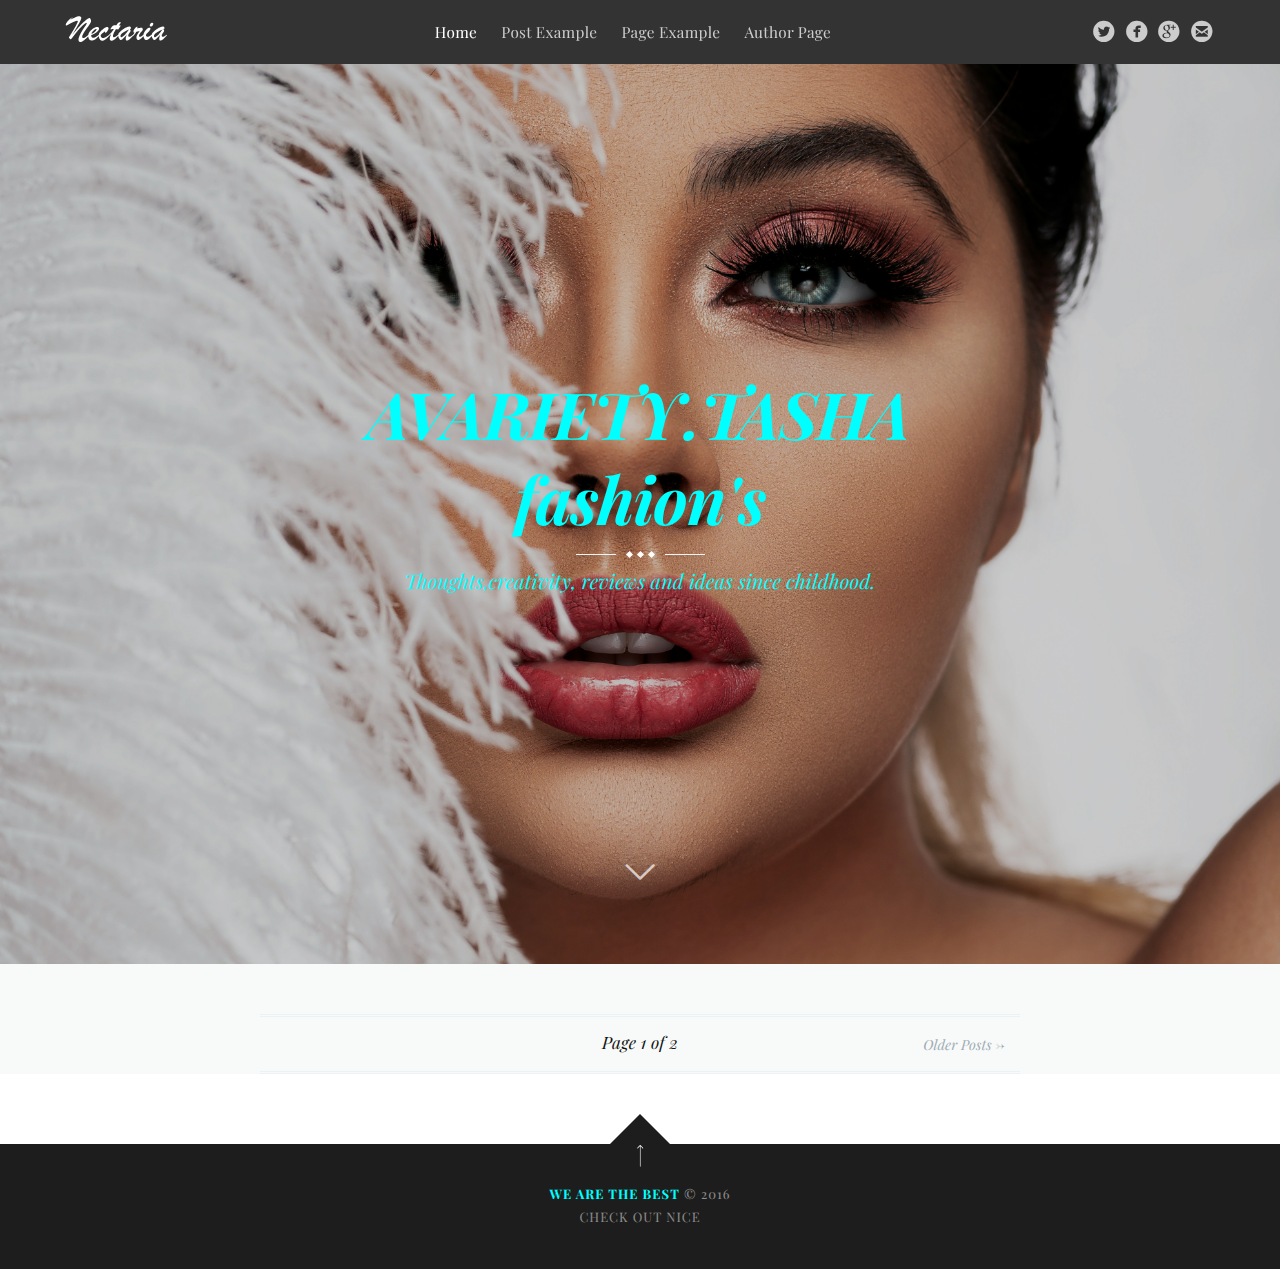
<file: index.html>
<!DOCTYPE html>
<html>
<head>
<meta charset="utf-8"/>
<meta http-equiv="X-UA-Compatible" content="IE=edge"/>
<title>TASHA.M</title>
<meta name="description" content="Thoughts, reviews and ideas since 1999."/>
<meta name="viewport" content="width=device-width, initial-scale=1.0"/>
<link rel="shortcut icon" href="#">
<link rel="stylesheet" type="text/css" href="assets/css/screen.css"/>
<link rel="stylesheet" type="text/css" href="https://fonts.googleapis.com/css?family=Roboto:400,300italic,300,400italic,700,700italic|Playfair+Display:400,700,400italic,700italic"/>
</head>
<body class="home-template">
<div class="site-wrapper">
	<nav class="main-nav overlay clearfix">
	<a class="blog-logo" href="index.html"><img src="assets/img/logo.png" alt="Fashion Critiques"/></a>
	<ul id="menu">
		<li class="nav-home nav-current" role="presentation"><a href="index.html">Home</a></li>
		<li class="nav-article-example" role="presentation"><a href="article.html">Post Example</a></li>
		<li class="nav-about-us" role="presentation"><a href="about.html">Page Example</a></li>
		<li class="nav-author-page" role="presentation"><a href="author.html">Author Page</a></li>
		<span class="socialheader">
		<a href="#"><span class='symbol'>circletwitterbird</span></a>
		<a href="#"><span class='symbol'>circlefacebook</span></a>
		<a href="#"><span class='symbol'>circlegoogleplus</span></a>
		<a href="mailto:wowthemesnet@gmail.com"><span class='symbol'>circleemail</span></a>
		</span>
	</ul>
	</nav>
	<header class="main-header " style="background-image: url(BB.jpg)">
	<div class="vertical">
		<div class="main-header-content inner">
			<h1 class="page-title" style="color: aqua;">AVARIETY.TASHA</h1>
			<h2 class="page-title" style="color: aqua;">fashion's</h2>
			<div class="entry-title-divider">
				<span></span><span></span><span></span>
			</div>
			<h2 class="page-description" style="color: aqua;">Thoughts,creativity, reviews and ideas since childhood.</h2>
		</div>
	</div>
	<a class="scroll-down icon-arrow-left" href="#content" data-offset="-45"><span class="hidden">Scroll Down</span></a>
	</header>
	
					
			
					
				
		<nav class="pagination" role="navigation">
		<span class="page-number">Page 1 of 2</span>
		<a class="older-posts" href="page2.html">Older Posts &rarr;</a>
		</nav>
	</div>
	</main>
	<footer class="site-footer clearfix">
	<a href="#top" id="back-to-top" class="back-top"></a>
	<div class="text-center">
		
		
		<a href="index.html" style="color: aqua;">WE ARE THE BEST</a> &copy; 2016<br/>
		CHECK OUT NICE <a href="https://wowthemes.net"></a>
		
		</div>
	</div>
	</footer>
</div>
<script type="text/javascript" src="https://code.jquery.com/jquery-1.11.3.min.js"></script>
<script type="text/javascript" src="assets/js/masonry.min.js"></script>
<script type="text/javascript" src="assets/js/jquery.fitvids.js"></script>
<script type="text/javascript" src="assets/js/index.js"></script>
</body>
</html>
</file>
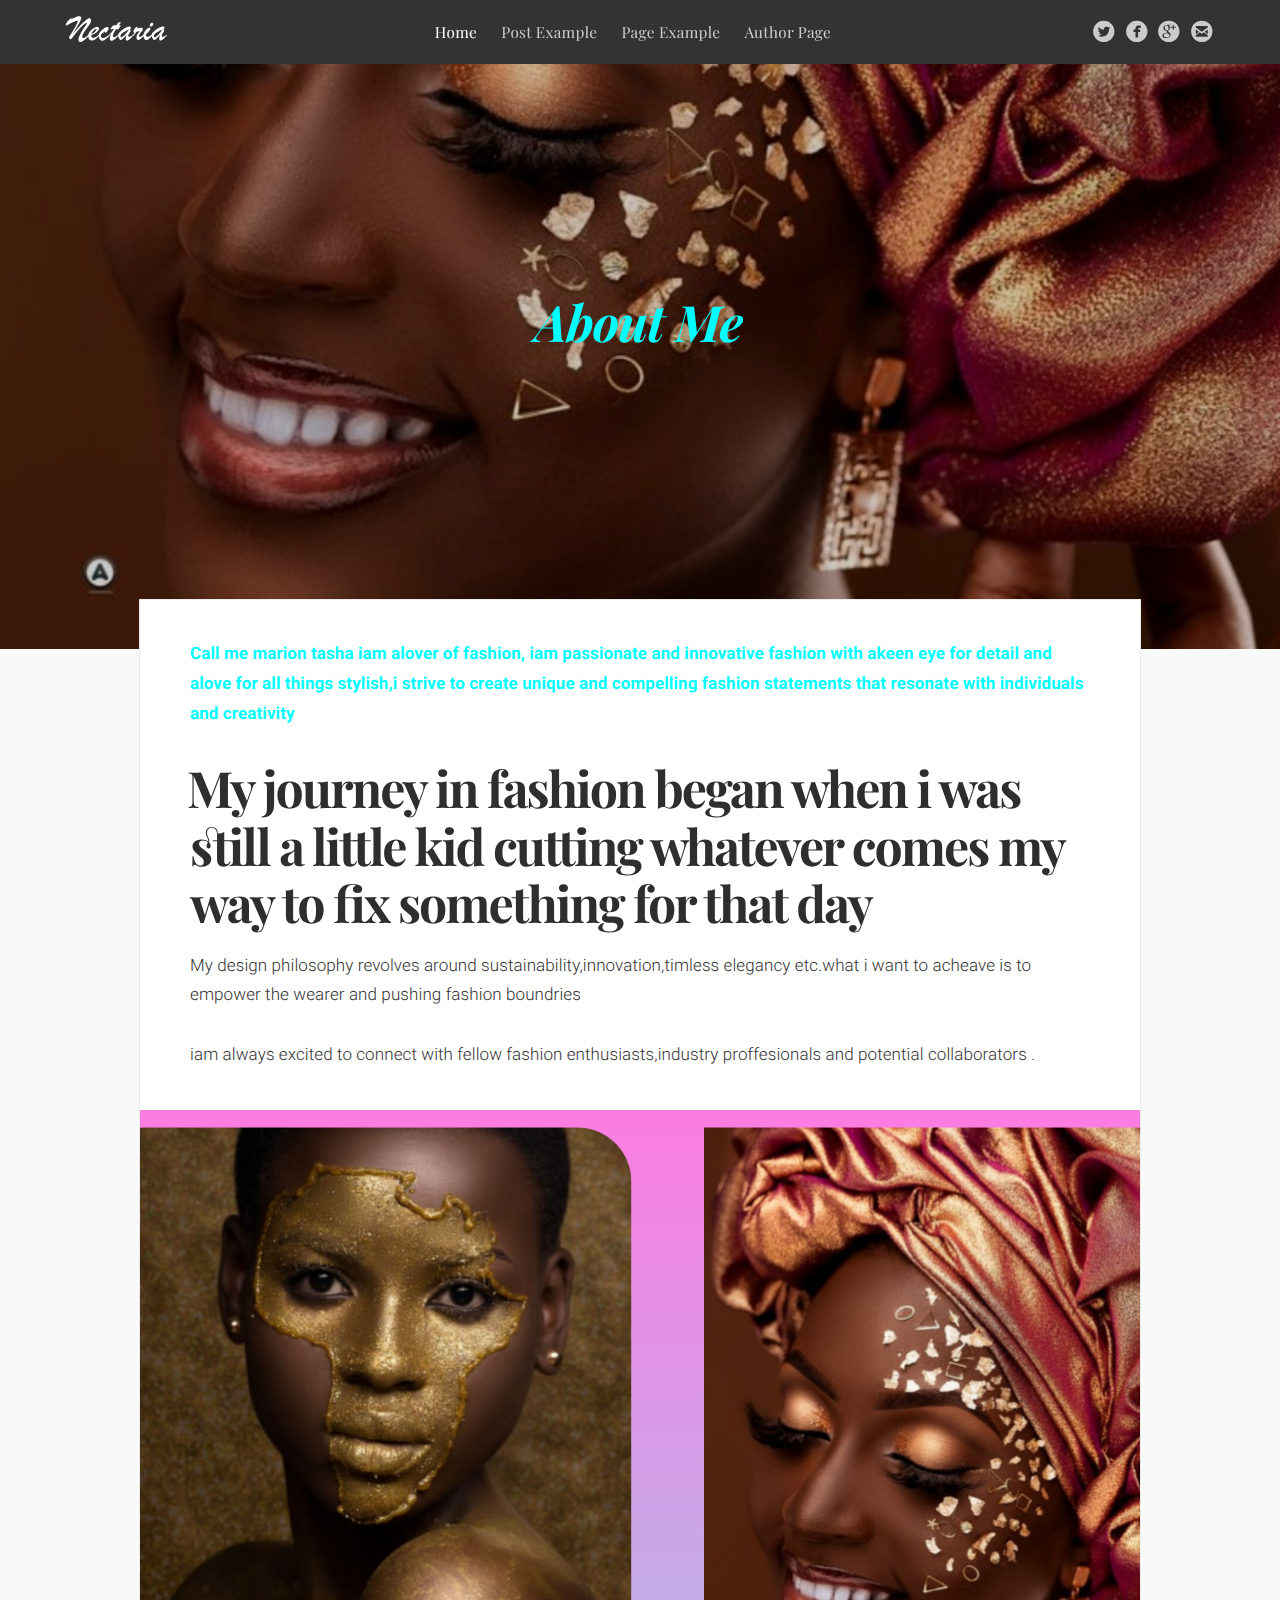
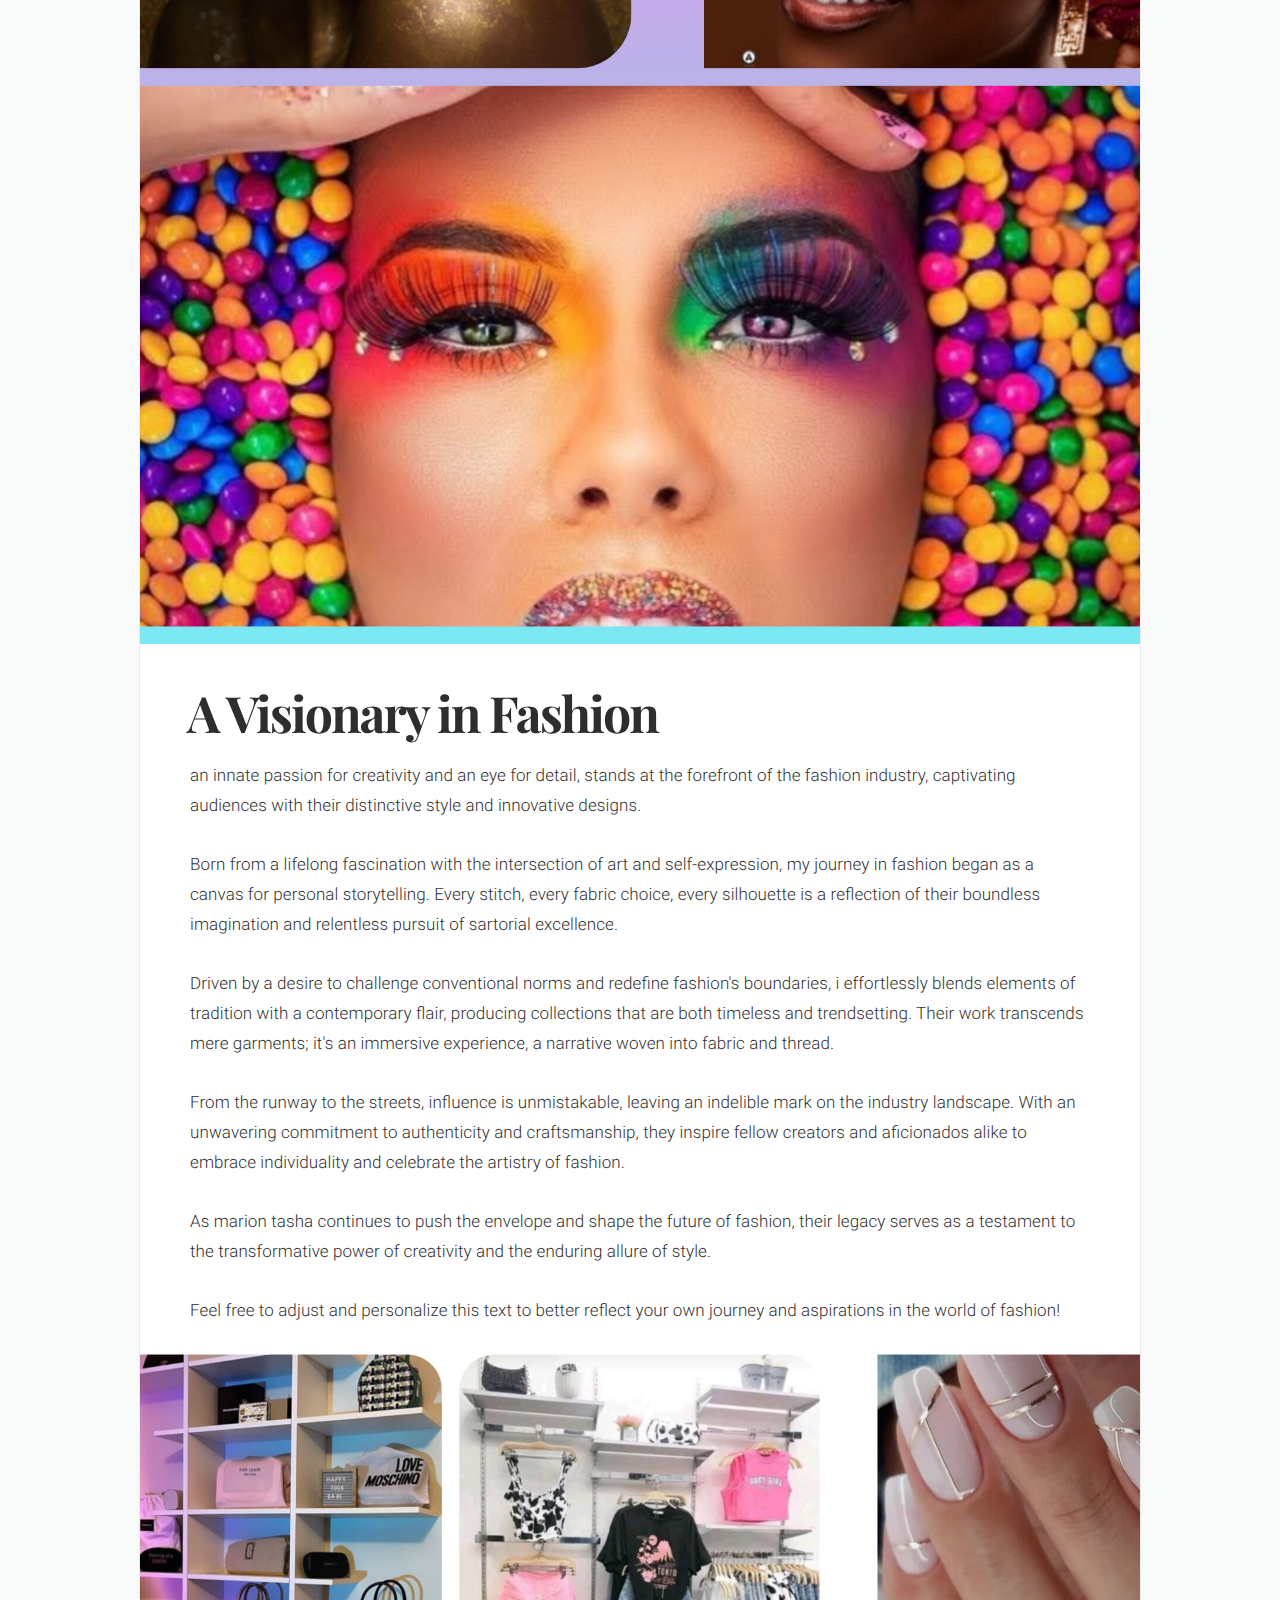
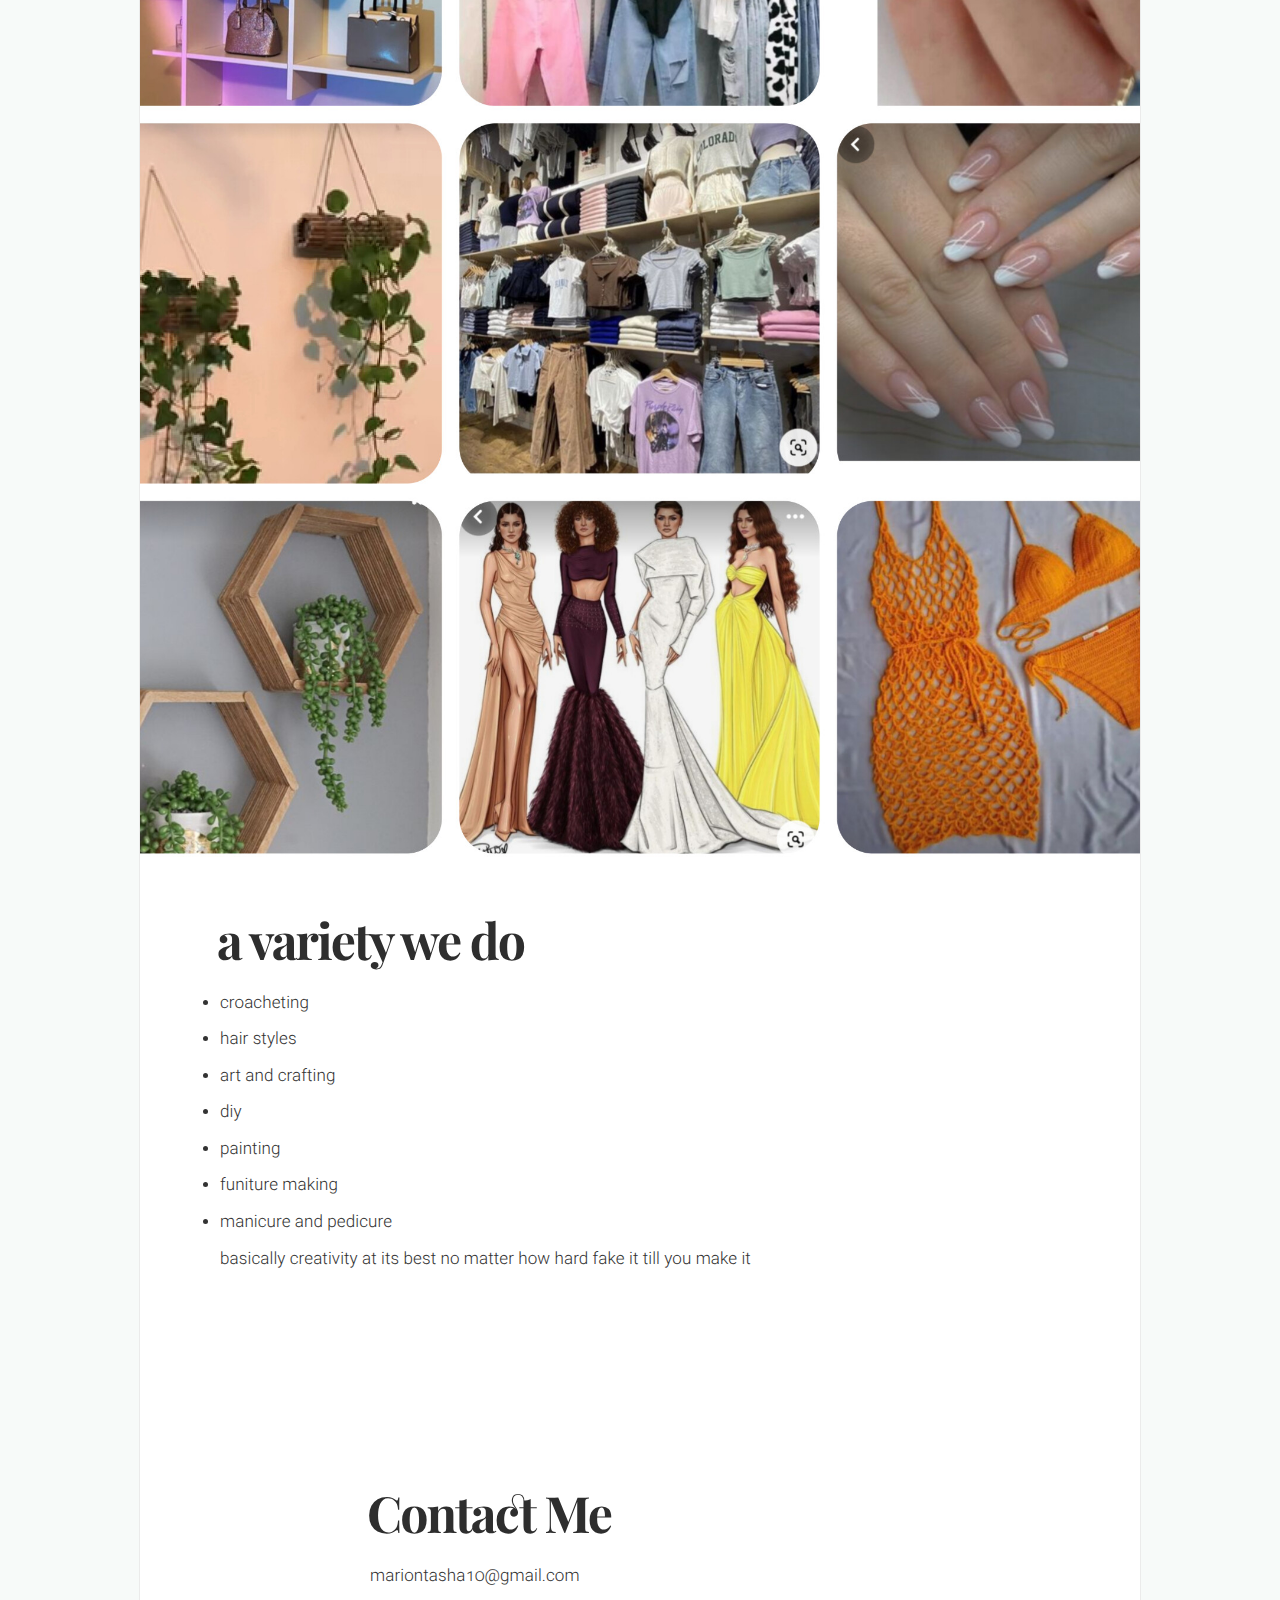
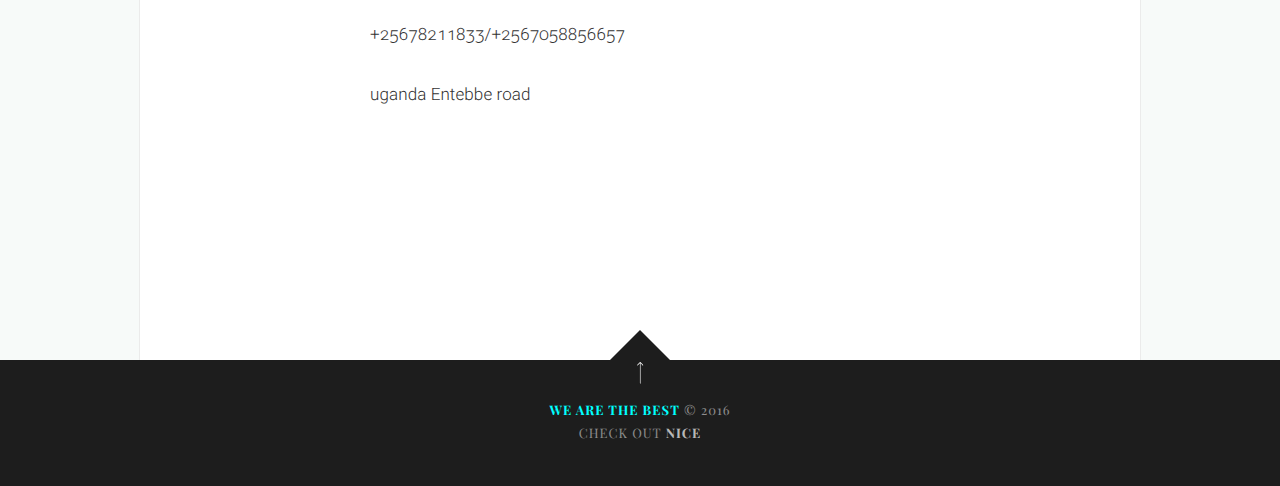
<file: about.html>
<!DOCTYPE html>
<html>
<head>
<meta charset="utf-8"/>
<meta http-equiv="X-UA-Compatible" content="IE=edge"/>
<title>Nectaria - Free HTML Template by WowThemes.net</title>
<meta name="description" content="Thoughts, reviews and ideas since 1999."/>
<meta name="viewport" content="width=device-width, initial-scale=1.0"/>
<link rel="shortcut icon" href="#">
<link rel="stylesheet" type="text/css" href="assets/css/screen.css"/>
<link rel="stylesheet" type="text/css" href="https://fonts.googleapis.com/css?family=Roboto:400,300italic,300,400italic,700,700italic|Playfair+Display:400,700,400italic,700italic"/>
</head>
<body class="post-template page-template page">
<div class="site-wrapper">
	<nav class="main-nav overlay clearfix">
	<a class="blog-logo" href="index.html"><img src="assets/img/logo.png" alt="Fashion Critiques"/></a>
	<ul id="menu">
		<li class="nav-home nav-current" role="presentation"><a href="index.html">Home</a></li>
		<li class="nav-article-example" role="presentation"><a href="article.html">Post Example</a></li>
		<li class="nav-about-us" role="presentation"><a href="about.html">Page Example</a></li>
		<li class="nav-author-page" role="presentation"><a href="author.html">Author Page</a></li>
		<span class="socialheader">
		<a href="#"><span class='symbol'>circletwitterbird</span></a>
		<a href="#"><span class='symbol'>circlefacebook</span></a>
		<a href="#"><span class='symbol'>circlegoogleplus</span></a>
		<a href="mailto:wowthemesnet@gmail.com"><span class='symbol'>circleemail</span></a>
		</span>
	</ul>
	</nav>
	<header class="main-header post-head " style="background-image: url(mm.jpg);">
	<div class="vertical">
		<div class="main-header-content inner">
			<h1 class="post-title" style="color: aqua;">About Me</h1>
		</div>
	</div>
	</header>
	<main class="content" role="main">
	<article class="post tag-fashion tag-art page">
	<section class="post-content">
	<p>
		<strong style="color: aqua;">
			Call me marion tasha iam alover of fashion,
			iam passionate and innovative fashion with akeen eye for detail and alove for all things stylish,i strive to create unique and compelling fashion statements that resonate with individuals and creativity</strong>
	</p>
	<h1>My journey in fashion began when i was still a little kid cutting whatever comes my way  to fix something for that day
	</h1>
	<p>
My design philosophy revolves around sustainability,innovation,timless elegancy etc.what i want to acheave is to empower the wearer and pushing fashion boundries
	</p>
	iam always excited to connect with fellow fashion enthusiasts,industry proffesionals and potential collaborators .
	<p>
		<p>
		<img src="po.jpg" alt="makeup ">
		
		 <h1>A Visionary in Fashion</h1>
		
		<p> an innate passion for creativity and an eye for detail,  stands at the forefront of the fashion industry, captivating audiences with their distinctive style and innovative designs.</p>
		
	<p>Born from a lifelong fascination with the intersection of art and self-expression, my journey in fashion began as a canvas for personal storytelling. Every stitch, every fabric choice, every silhouette is a reflection of their boundless imagination and relentless pursuit of sartorial excellence.</p>
		
<p>	Driven by a desire to challenge conventional norms and redefine fashion's boundaries, i effortlessly blends elements of tradition with a contemporary flair, producing collections that are both timeless and trendsetting. Their work transcends mere garments; it's an immersive experience, a narrative woven into fabric and thread.</p>
		
<p>From the runway to the streets,  influence is unmistakable, leaving an indelible mark on the industry landscape. With an unwavering commitment to authenticity and craftsmanship, they inspire fellow creators and aficionados alike to embrace individuality and celebrate the artistry of fashion.</p>
		
<p>As marion tasha continues to push the envelope and shape the future of fashion, their legacy serves as a testament to the transformative power of creativity and the enduring allure of style.</p>
		
		<p>Feel free to adjust and personalize this text to better reflect your own journey and aspirations in the world of fashion!
		<img src="ff.jpg" alt="avariety">
		<ul>
			<h1>a variety we do</h1>
				<li>croacheting</li>
				<li>hair styles</li>
				<li>art and crafting</li>
				<li>diy</li> 
				<li>painting</li>
				<li>funiture making</li>
				<li>manicure and pedicure</li>
			<p>basically creativity at its best no matter how hard fake it till you make it</p>

			</li>
		</ul>
		<div style="padding: 20%;">

		<h1>Contact Me</h1>
        <p>mariontasha10@gmail.com</p>
		<p>+25678211833/+2567058856657</p>
		<p>uganda Entebbe road</p>
		
	</p>
	</section>
	</article>
	</main>
	<footer class="site-footer clearfix">
	<a href="#top" id="back-to-top" class="back-top"></a>
	<div class="text-center">
		<a href="index.html" style="color: aqua;">we are the best</a> &copy; 2016<br/>
		check out <a href="https://wowthemes.net">nice</a>
	</div>
	
       
    

	</footer>
</div>
<script type="text/javascript" src="https://code.jquery.com/jquery-1.11.3.min.js"></script>
<script type="text/javascript" src="assets/js/masonry.min.js"></script>
<script type="text/javascript" src="assets/js/jquery.fitvids.js"></script>
<script type="text/javascript" src="assets/js/index.js"></script>
</body>
</html>
</file>
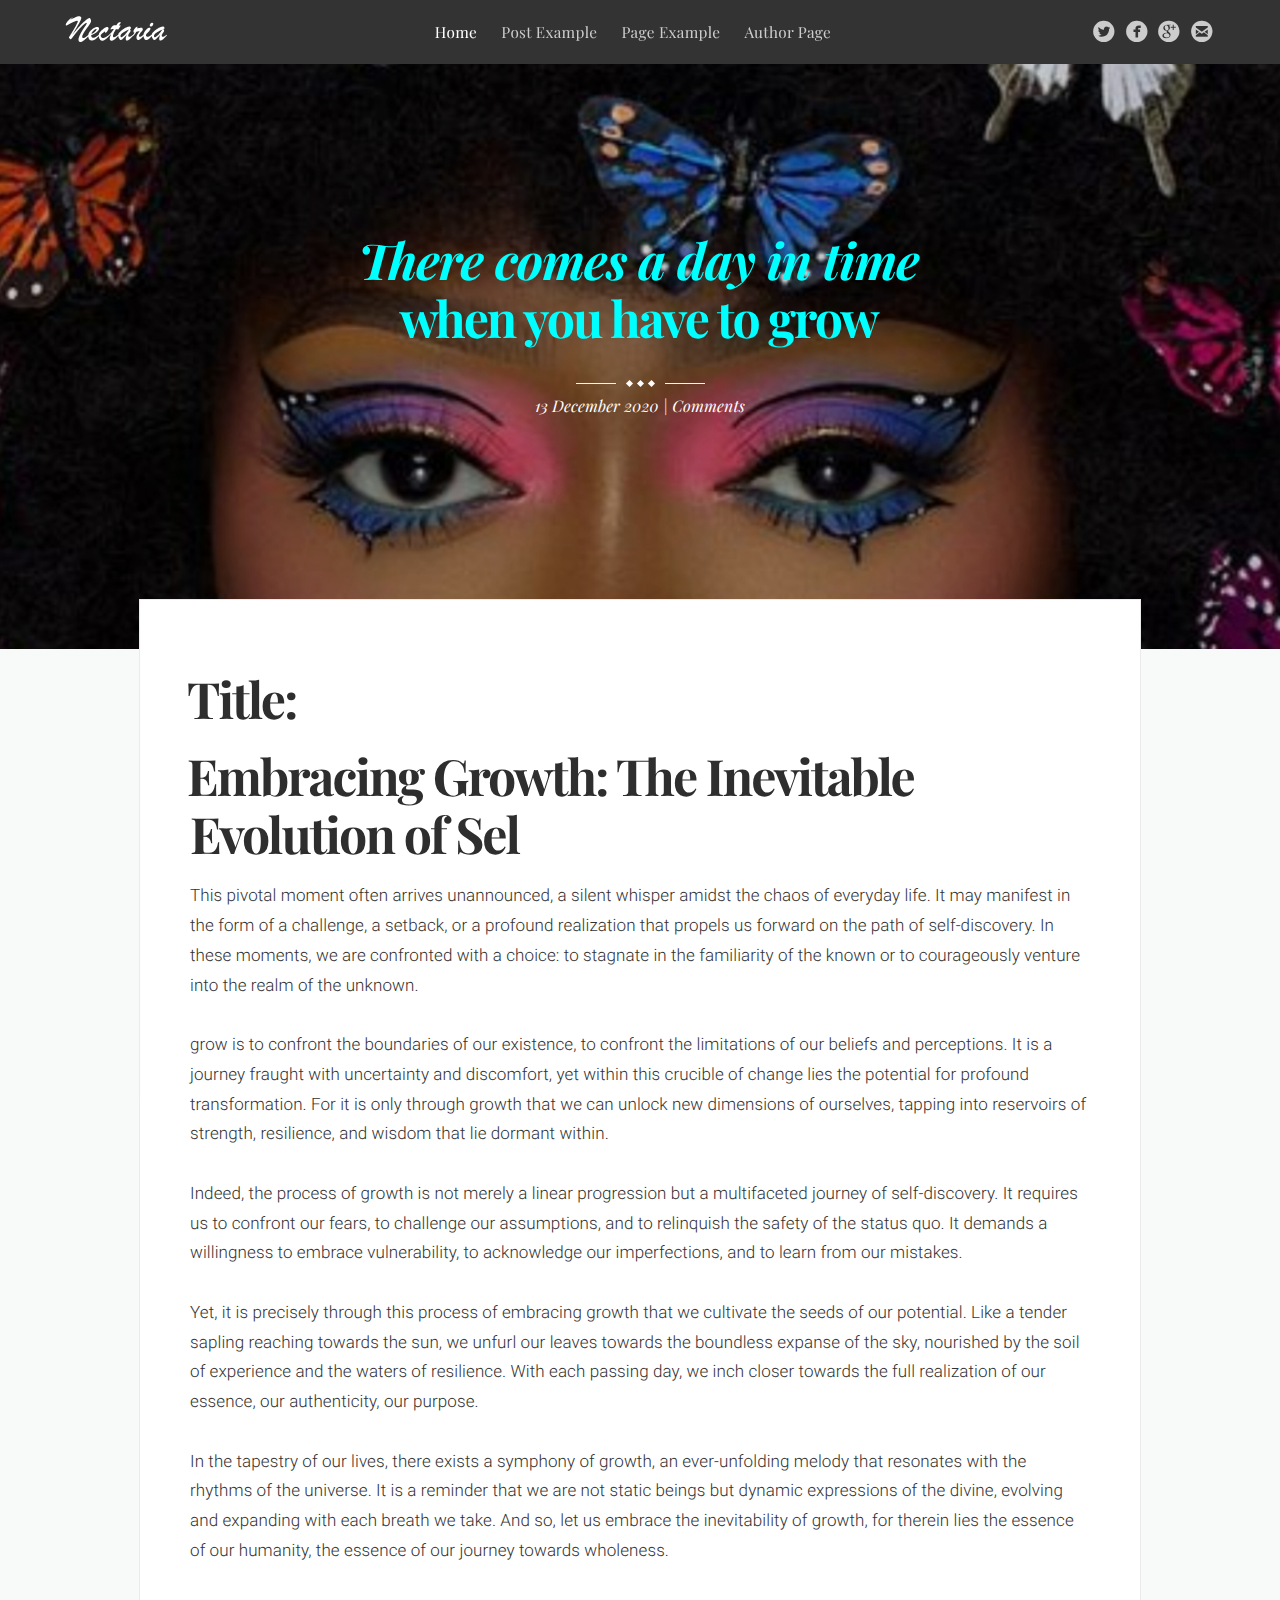
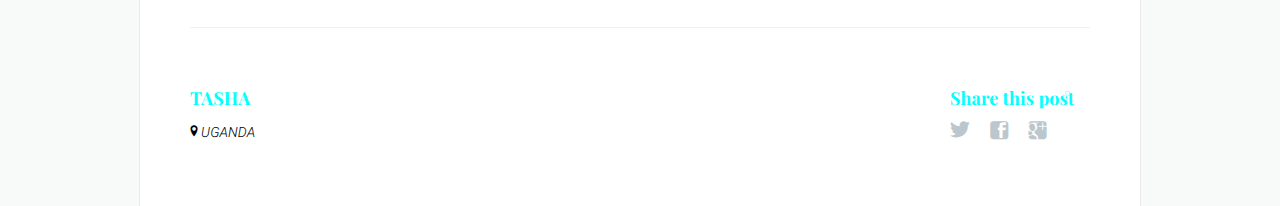
<file: article.html>
<!DOCTYPE html>
<html>
<head>
<meta charset="utf-8"/>
<meta http-equiv="X-UA-Compatible" content="IE=edge"/>
<title>Nectaria - Free HTML Template by WowThemes.net</title>
<meta name="description" content="Thoughts, reviews and ideas since 1999."/>
<meta name="viewport" content="width=device-width, initial-scale=1.0"/>
<link rel="shortcut icon" href="#">
<link rel="stylesheet" type="text/css" href="assets/css/screen.css"/>
<link rel="stylesheet" type="text/css" href="https://fonts.googleapis.com/css?family=Roboto:400,300italic,300,400italic,700,700italic|Playfair+Display:400,700,400italic,700italic"/>
</head>
<body class="post-template">
<div class="site-wrapper">
	<nav class="main-nav overlay clearfix">
	<a class="blog-logo" href="index.html"><img src="assets/img/logo.png" alt="Fashion Critiques"/></a>
	<ul id="menu">
		<li class="nav-home nav-current" role="presentation"><a href="index.html">Home</a></li>
		<li class="nav-article-example" role="presentation"><a href="article.html">Post Example</a></li>
		<li class="nav-about-us" role="presentation"><a href="about.html">Page Example</a></li>
		<li class="nav-author-page" role="presentation"><a href="author.html">Author Page</a></li>
		<span class="socialheader">
		<a href="#"><span class='symbol'>circletwitterbird</span></a>
		<a href="#"><span class='symbol'>circlefacebook</span></a>
		<a href="#"><span class='symbol'>circlegoogleplus</span></a>
		<a href="mailto:wowthemesnet@gmail.com"><span class='symbol'>circleemail</span></a>
		</span>
	</ul>
	</nav>
	<header class="main-header post-head " style="background-image: url(aa.jpg)">
	<div class="vertical">
		<div class="main-header-content inner">
			<h1 class="post-title" style="color: aqua;">There comes a day in time</h1>
			<h1 style="color: aqua;">when you have to grow</h1>
			<div class="entry-title-divider">
				<span></span><span></span><span></span>
			</div>
			<section class="post-meta">
			<time class="post-date" datetime="2020-12-13">13 December 2020</time> | <a class="scrolltocomments" href="#disqus_thread">Comments</a>
			</section>
		</div>
	</div>
	</header>
	<main id="content" class="content" role="main">
	<div class="wraps">
		<img src="assets/img/shadow.png" class="wrapshadow">
		<article class="post featured">
		<section class="post-content">
		<p>
			<h1>Title:</h1>  
			<h1>Embracing Growth: The Inevitable Evolution of Sel</h1>
			
			<p>This pivotal moment often arrives unannounced, a silent whisper amidst the chaos of everyday life. It may manifest in the form of a challenge, a setback, or a profound realization that propels us forward on the path of self-discovery. In these moments, we are confronted with a choice: to stagnate in the familiarity of the known or to courageously venture into the realm of the unknown.</p>
			
			<p> grow is to confront the boundaries of our existence, to confront the limitations of our beliefs and perceptions. It is a journey fraught with uncertainty and discomfort, yet within this crucible of change lies the potential for profound transformation. For it is only through growth that we can unlock new dimensions of ourselves, tapping into reservoirs of strength, resilience, and wisdom that lie dormant within.
			
			<p>Indeed, the process of growth is not merely a linear progression but a multifaceted journey of self-discovery. It requires us to confront our fears, to challenge our assumptions, and to relinquish the safety of the status quo. It demands a willingness to embrace vulnerability, to acknowledge our imperfections, and to learn from our mistakes.</p>
			
			<p>Yet, it is precisely through this process of embracing growth that we cultivate the seeds of our potential. Like a tender sapling reaching towards the sun, we unfurl our leaves towards the boundless expanse of the sky, nourished by the soil of experience and the waters of resilience. With each passing day, we inch closer towards the full realization of our essence, our authenticity, our purpose.</p>
			
			In the tapestry of our lives, there exists a symphony of growth, an ever-unfolding melody that resonates with the rhythms of the universe. It is a reminder that we are not static beings but dynamic expressions of the divine, evolving and expanding with each breath we take. And so, let us embrace the inevitability of growth, for therein lies the essence of our humanity, the essence of our journey towards wholeness.</p>
			
		</p>
		</section>
		<footer class="post-footer">
		
		<section class="author">
		<h4><a href="/author/ghosty/" style="color: aqua;">TASHA</a></h4>
		
			
		<div class="author-meta">
			<span class="author-location icon-location" style="color: black;">UGANDA</span>
			
		</div>
		</section>
		<section class="share">
		<h4 style="color: aqua;">Share this post</h4>
		<a class="icon-twitter" href="https://twitter.com/intent/tweet?text=Once%20Upon%20a%20Time&amp;url=#" onclick="window.open(this.href, 'twitter-share', 'width=550,height=235');return false;">
		<span class="hidden" style="color: black;">Twitter</span>
		</a>
		<a class="icon-facebook" href="https://www.facebook.com/sharer/sharer.php?u=#" onclick="window.open(this.href, 'facebook-share','width=580,height=296');return false;">
		<span class="hidden" style="color: black;">Facebook</span>
		</a>
		<a class="icon-google-plus" href="https://plus.google.com/share?url=#" onclick="window.open(this.href, 'google-plus-share', 'width=490,height=530');return false;">
		<span class="hidden" style="color: black;">Google+</span>
		</a>
</file>
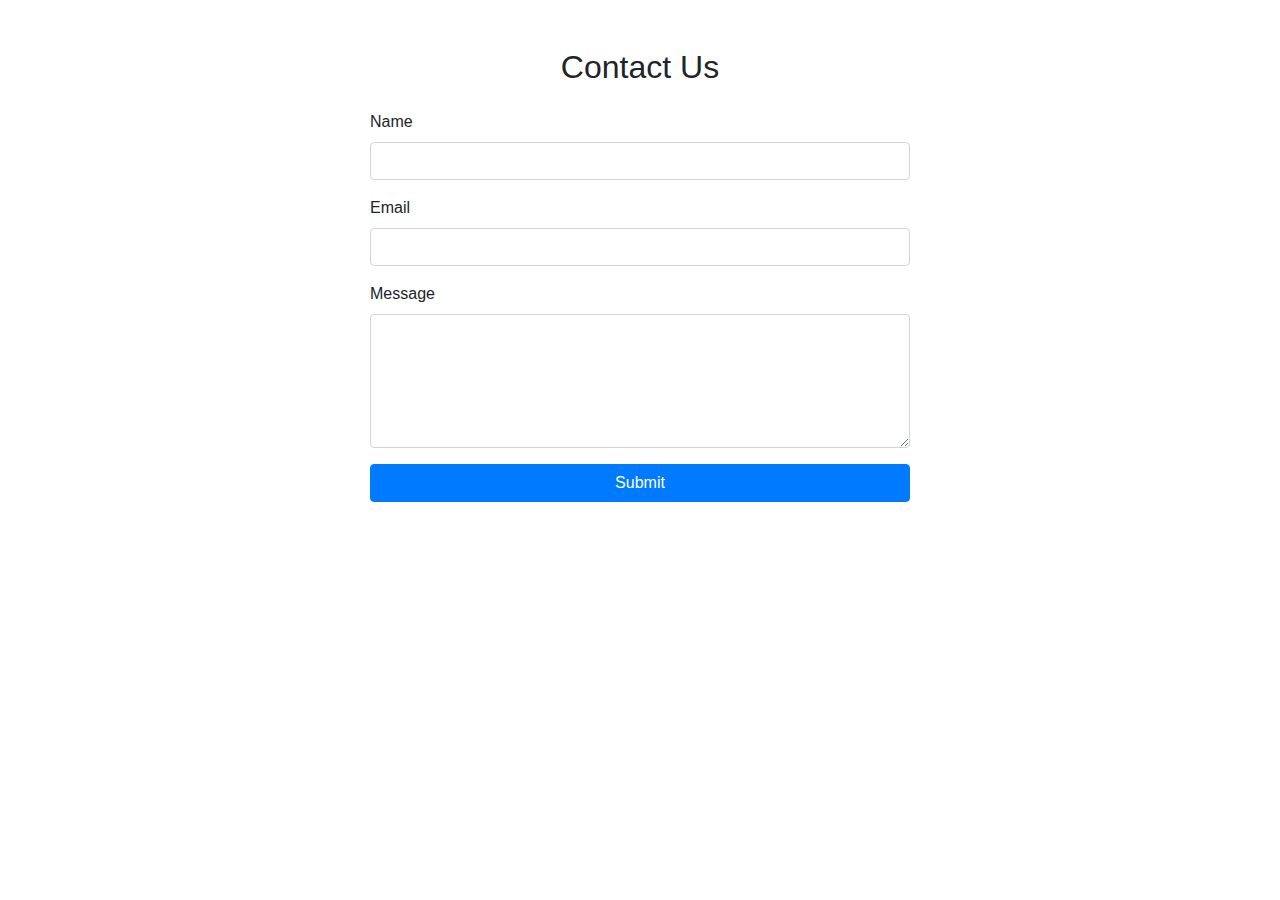
<file: contact.html>
<script src="https://code.jquery.com/jquery-3.5.1.slim.min.js"></script>
  <script src="https://cdn.jsdelivr.net/npm/@popperjs/core@2.5.4/dist/umd/popper.min.js"></script>
  <script src="https://stackpath.bootstrapcdn.com/bootstrap/4.5.2/js/bootstrap.min.js"></script>
</body>
</html><!DOCTYPE html>
<html lang="en">
<head>
  <meta charset="UTF-8">
  <meta name="viewport" content="width=device-width, initial-scale=1.0">
  <title>Contact Us</title>
  <!-- Bootstrap CSS -->
  <link href="https://stackpath.bootstrapcdn.com/bootstrap/4.5.2/css/bootstrap.min.css" rel="stylesheet">
</head>
<body>
  
  <div class="container mt-5">
    <div class="row justify-content-center">
      <div class="col-md-6">
        <h2 class="text-center mb-4">Contact Us</h2>
        <form action="submit_contact_form.php" method="post">
          <div class="form-group">
            <label for="name">Name</label>
            <input type="text" class="form-control" id="name" name="name" required>
          </div>
          <div class="form-group">
            <label for="email">Email</label>
            <input type="email" class="form-control" id="email" name="email" required>
          </div>
          <div class="form-group">
            <label for="message">Message</label>
            <textarea class="form-control" id="message" name="message" rows="5" required></textarea>
          </div>
          <button type="submit" class="btn btn-primary btn-block">Submit</button>
        </form>
      </div>
    </div>
</file>
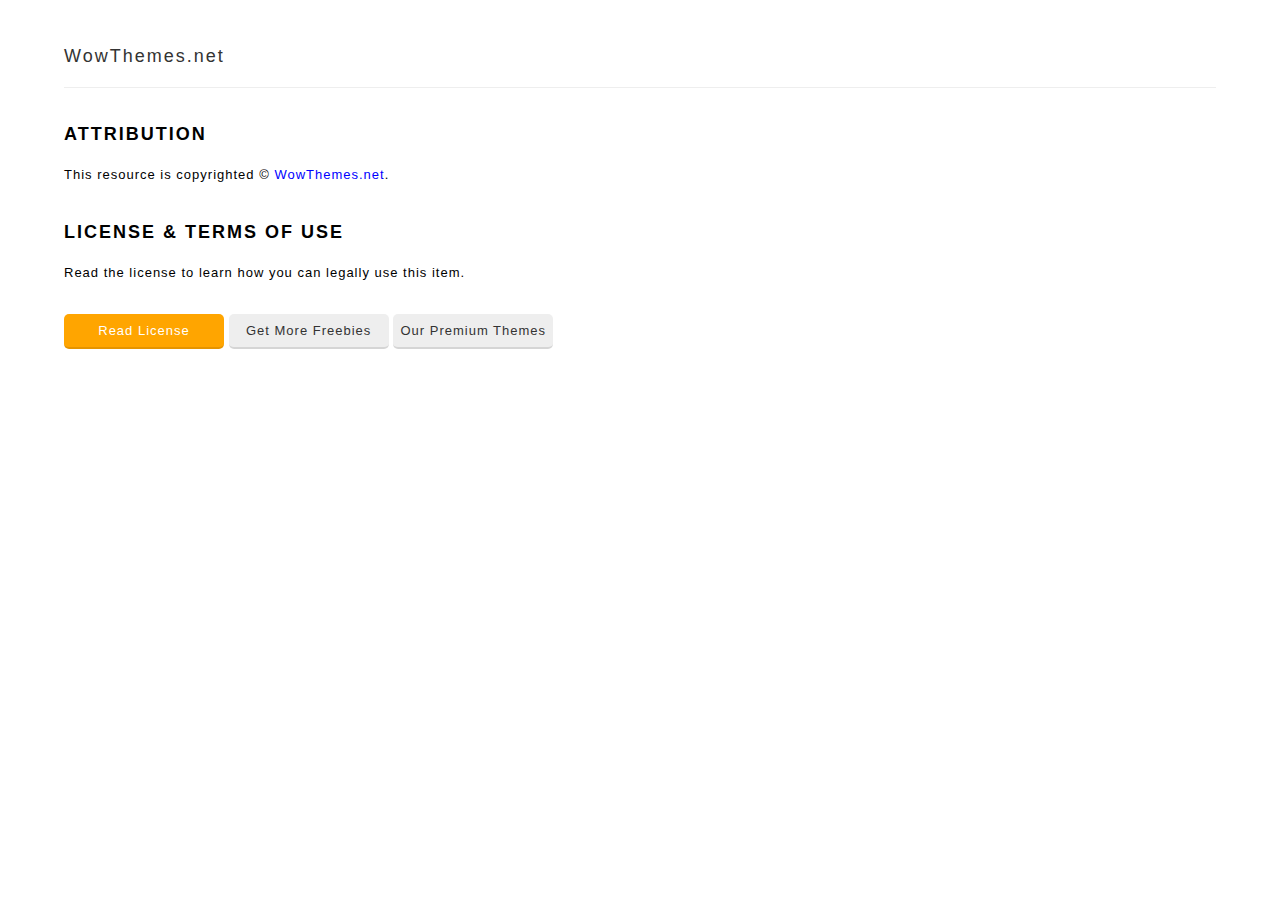
<file: license.html>
<html>
<body>
<style>
h1 {font-size:18px;letter-spacing:2px;margin-top:30px;}
body {margin:0;font-family:Arial;line-height:1.8; 
    letter-spacing: 1px;
    font-size: 13px;}
hr {border-top:1px solid #eee;border-bottom:0;height:1px;}
a {text-decoration:none;color:blue;}
.btn {text-align:center;background-color:#eee;padding:5px;color:#333;border-bottom:2px solid rgba(0,0,0,0.1);border-radius:5px;min-width:150px;display:inline-block;}
.btn.green {background-color:green;color:#fff;}
.btn.orange {background-color:orange;color:#fff;}
.paypal {display: inline-block;
    font-family: inherit;
    font-size: 12px;
    font-weight: 900;
    color: #fff;
    text-align: center;
    padding: 10px 14px;
    background: #f39264;
    border: 0;
    cursor: pointer;
    outline: none;
    margin-top: 15px;
    border-bottom: 3px solid rgba(0,0,0,0.1);}
</style>
<div style="max-width:90%;margin:0px auto;margin-top:40px;">
<h1 style="border-bottom:1px solid #eee;margin-bottom:20px;padding-bottom:15px;"><a style="text-decoration:none;color:#333;font-weight:300;" href="https://www.wowthemes.net">WowThemes.net</a> <i style="color:#ccc;font-size:12px;"></i><h1>

<h1>ATTRIBUTION</h1>
This resource is copyrighted &copy; <a href="https://www.wowthemes.net">WowThemes.net</a>.
<h1>LICENSE & TERMS OF USE</h1>
Read the license to learn how you can legally use this item.
<div style="text-align:left;background:#fff;padding:30px 0;margin-top:0px;"><a class="btn orange" href="http://www.wowthemes.net/freebies-license/">Read License</a> <a class="btn" href="https://www.wowthemes.net/category/free-themes-templates/">Get More Freebies</a> <a class="btn" href="https://www.wowthemes.net/">Our Premium Themes</a> 
</div>
</div>
</body>
</html>
</file>
<file: assets/css/screen.css>
/* 
Nectaria - FREE HTML TEMPLATE BY WOWTHEMES.NET
Version: 1.0.0
Download Link: https://www.wowthemes.net/marketplace/category/free/
*/
body {
	font-family:Roboto;
	overflow-x:hidden;
}
article,aside,details,figcaption,figure,footer,header,hgroup,main,nav,section,summary {
	display:block;
}
audio,canvas,video {
	display:inline-block;
}
audio:not([controls]) {
	display:none;
	height:0;
}
[hidden],template {
	display:none;
}
html {
	font-family:sans-serif;
	-ms-text-size-adjust:100%;
	-webkit-text-size-adjust:100%;
}
body {
	margin:0;
}
a {
	background:transparent;
}
a:focus {
	outline:0;
}
a:active,a:hover {
	outline:0;
}
h1 {
	font-size:2em;
	margin:0.67em 0;
}
abbr[title] {
	border-bottom:1px dotted;
}
b,strong {
	font-weight:700;
}
dfn {
	font-style:italic;
}
hr {
	-moz-box-sizing:content-box;
	box-sizing:content-box;
	height:0;
}
mark {
	background:#FF0;
	color:#000;
}
code,kbd,pre,samp {
	font-family:monospace,serif;
	font-size:1em;
}
pre {
	white-space:pre-wrap;
}
q {
	quotes:"\201C" "\201D" "\2018" "\2019";
}
small {
	font-size:80%;
}
sub,sup {
	font-size:75%;
	line-height:0;
	position:relative;
	vertical-align:baseline;
}
sup {
	top:-0.5em;
}
sub {
	bottom:-0.25em;
}
img {
	border:0;
	max-width:100%;
}
svg:not(:root) {
	overflow:hidden;
}
figure {
	margin:0;
}
fieldset {
	border:1px solid #c0c0c0;
	margin:0 2px;
	padding:0.35em 0.625em 0.75em;
}
legend {
	border:0;
	padding:0;
}
button,input,select,textarea {
	font-family:inherit;
	font-size:100%;
	margin:0;
}
button,input {
	line-height:normal;
}
button,select {
	text-transform:none;
}
button,html input[type="button"],input[type="reset"],input[type="submit"] {
	-webkit-appearance:button;
	cursor:pointer;
}
button[disabled],html input[disabled] {
	cursor:default;
}
input[type="checkbox"],input[type="radio"] {
	box-sizing:border-box;
	padding:0;
}
input[type="search"] {
	-webkit-appearance:textfield;
	-moz-box-sizing:content-box;
	-webkit-box-sizing:content-box;
	box-sizing:content-box;
}
input[type="search"]::-webkit-search-cancel-button,input[type="search"]::-webkit-search-decoration {
	-webkit-appearance:none;
}
button::-moz-focus-inner,input::-moz-focus-inner {
	border:0;
	padding:0;
}
textarea {
	overflow:auto;
	vertical-align:top;
}
table {
	border-collapse:collapse;
	border-spacing: 0;
}
/* ========================================================================== 1. Icons - Sets up the icon font and respective classes ========================================================================== */
/* Import the font file with the icons in it */
@font-face {
	font-family:"casper-icons";
	src:url("../fonts/casper-icons.eot?v=1");
	src:url("../fonts/casper-icons.eot?v=1#iefix") format("embedded-opentype"),url("../fonts/casper-icons.woff?v=1") format("woff"),url("../fonts/casper-icons.ttf?v=1") format("truetype"),url("../fonts/casper-icons.svg?v=1#icons") format("svg");
	font-weight:normal;
	font-style: normal;
}
/* Apply these base styles to all icons */
[class^="icon-"]:before,[class*=" icon-"]:before {
	font-family:"casper-icons","Open Sans",sans-serif;
	speak:none;
	font-style:normal;
	font-weight:normal;
	font-variant:normal;
	text-transform:none;
	line-height:1;
	text-decoration:none !important;
	-webkit-font-smoothing:antialiased;
	-moz-osx-font-smoothing: grayscale;
}
/* Each icon is created by inserting the correct character into the content of the:before pseudo element. Like a boss. */
.icon-ghost:before {
	content:"\f600";
}
.icon-feed:before {
	content:"\f601";
}
.icon-twitter:before {
	content:"\f602";
	font-size:1.1em;
}
.icon-google-plus:before {
	content:"\f603";
}
.icon-facebook:before {
	content:"\f604";
}
.icon-arrow-left:before {
	content:"\f605";
}
.icon-stats:before {
	content:"\f606";
}
.icon-location:before {
	content:"\f607";
	margin-left:-3px;
	/* Tracking fix */
}
.icon-link:before {
	content:"\f608";
}
.icon-menu:before {
	content: "\f609";
}
/* IMPORTANT:When making any changes to the icon font,be sure to increment the version number by 1 in the @font-face rule. `?v=1` becomes `?v=2` This forces browsers to download the new font file.*/
/* ========================================================================== 2. General - Setting up some base styles ========================================================================== */
html {
	height:100%;
	max-height:100%;
	font-size:62.5%;
	-webkit-tap-highlight-color:rgba(0,0,0,0);
}
body {
	height:100%;
	max-height:100%;
	letter-spacing:0.01rem;
	font-size:1.7rem;
	line-height:1.75em;
	color:#333;
	-webkit-font-feature-settings:'kern' 1;
	-moz-font-feature-settings:'kern' 1;
	-o-font-feature-settings:'kern' 1;
	text-rendering:geometricPrecision;
	font-weight:300;
}
::-moz-selection {
	background:#D6EDFF;
}
::selection {
	background:#D6EDFF;
}
h1,h2,h3,h4,h5,h6 {
	-webkit-font-feature-settings:'dlig' 1,'liga' 1,'lnum' 1,'kern' 1;
	-moz-font-feature-settings:'dlig' 1,'liga' 1,'lnum' 1,'kern' 1;
	-o-font-feature-settings:'dlig' 1,'liga' 1,'lnum' 1,'kern' 1;
	color:#2E2E2E;
	line-height:1.15em;
	margin:0 0 0.4em 0;
	font-family:"Playfair Display";
	text-rendering:geometricPrecision;
}
h1 {
	font-size:5rem;
	letter-spacing:-2px;
	text-indent:-3px;
}
h2 {
	font-size:3.6rem;
}
h3 {
	font-size:3rem;
}
h4 {
	font-size:2.5rem;
}
h5 {
	font-size:2rem;
}
h6 {
	font-size:2rem;
}
a {
	color:#4A4A4A;
	transition:color 0.3s ease;
}
a:hover {
	color:#111;
}
p,ul,ol,dl {
	-webkit-font-feature-settings:'liga' 1,'onum' 1,'kern' 1;
	-moz-font-feature-settings:'liga' 1,'onum' 1,'kern' 1;
	-o-font-feature-settings:'liga' 1,'onum' 1,'kern' 1;
	margin:0 0 1.75em 0;
	text-rendering:geometricPrecision;
}
ol,ul {
	padding-left:3rem;
}
ol ol,ul ul,ul ol,ol ul {
	margin:0 0 0.4em 0;
	padding-left:2em;
}
dl dt {
	float:left;
	width:180px;
	overflow:hidden;
	clear:left;
	text-align:right;
	text-overflow:ellipsis;
	white-space:nowrap;
	font-weight:700;
	margin-bottom:1em;
}
dl dd {
	margin-left:200px;
	margin-bottom:1em
}
li {
	margin:0.4em 0;
}
li li {
	margin:0;
}
hr {
	display:block;
	height:1px;
	border:0;
	border-top:#EFEFEF 1px solid;
	margin:3.2em 0;
	padding:0;
}
blockquote {
	-moz-box-sizing:border-box;
	box-sizing:border-box;
	margin:1.75em 0 1.75em -2.2em;
	padding:0 0 0 1.75em;
	border-left:#4A4A4A 0.4em solid;
}
blockquote p {
	margin:0.8em 0;
	font-style:italic;
}
blockquote small {
	display:inline-block;
	margin:0.8em 0 0.8em 1.5em;
	font-size:0.9em;
	color:#CCC;
}
blockquote small:before {
	content:"\2014 \00A0";
}
blockquote cite {
	font-weight:700;
}
blockquote cite a {
	font-weight:normal;
}
mark {
	background-color:#fdffb6;
}
code,tt {
	padding:1px 3px;
	font-family:Inconsolata,monospace,sans-serif;
	font-size:0.85em;
	white-space:pre-wrap;
	border:#E3EDF3 1px solid;
	background:#F7FAFB;
	border-radius:2px;
}
pre {
	-moz-box-sizing:border-box;
	box-sizing:border-box;
	margin:0 0 1.75em 0;
	border:#E3EDF3 1px solid;
	width:100%;
	padding:10px;
	font-family:Inconsolata,monospace,sans-serif;
	font-size:0.9em;
	white-space:pre;
	overflow:auto;
	background:#F7FAFB;
	border-radius:3px;
}
pre code,pre tt {
	font-size:inherit;
	white-space:pre-wrap;
	background:transparent;
	border:none;
	padding:0;
}
kbd {
	display:inline-block;
	margin-bottom:0.4em;
	padding:1px 8px;
	border:#CCC 1px solid;
	color:#666;
	text-shadow:#FFF 0 1px 0;
	font-size:0.9em;
	font-weight:700;
	background:#F4F4F4;
	border-radius:4px;
	box-shadow:0 1px 0 rgba(0,0,0,0.2),0 1px 0 0 #fff inset;
}
table {
	-moz-box-sizing:border-box;
	box-sizing:border-box;
	margin:1.75em 0;
	width:100%;
	max-width:100%;
	background-color:transparent;
}
table th,table td {
	padding:8px;
	line-height:20px;
	text-align:left;
	vertical-align:top;
	border-top:#EFEFEF 1px solid;
}
table th {
	color:#000;
}
table caption+thead tr:first-child th,table caption+thead tr:first-child td,table colgroup+thead tr:first-child th,table colgroup+thead tr:first-child td,table thead:first-child tr:first-child th,table thead:first-child tr:first-child td {
	border-top:0;
}
table tbody+tbody {
	border-top:#EFEFEF 2px solid;
}
table table table {
	background-color:#FFF;
}
table tbody>tr:nth-child(odd)>td,table tbody>tr:nth-child(odd)>th {
	background-color:#F6F6F6;
}
table.plain tbody>tr:nth-child(odd)>td,table.plain tbody>tr:nth-child(odd)>th {
	background:transparent;
}
iframe,.fluid-width-video-wrapper {
	display:block;
	margin: 1.75em 0;
}
/* When a video is inside the fitvids wrapper,drop themargin on the iframe,cause it breaks stuff. */
.fluid-width-video-wrapper iframe {
	margin: 0;
}
/* ========================================================================== 3. Utilities - These things get used a lot ========================================================================== */
/* Clears shit */
.clearfix:before,.clearfix:after {
	content:" ";
	display:table;
}
.clearfix:after {
	clear:both;
}
.clearfix {
	zoom: 1;
}
/* Hides shit */
.hidden {
	text-indent:-9999px;
	visibility:hidden;
	display: none;
}
/* Creates a responsive wrapper that makes our content scale nicely */
.inner {
	position:relative;
	width:80%;
	max-width:710px;
	margin: 0 auto;
}
/* Centres vertically yo. (IE8+) */
.vertical {
	display:table-cell;
	vertical-align:middle;
	 background: rgba(0,0,0,0.2);
}
/* Wraps the main content & footer */
.site-wrapper {
	position:relative;
	z-index:10;
	min-height:100%;
	background:#fff;
	-webkit-transition:-webkit-transform 0.5s ease;
	transition:transform 0.5s ease;
	margin-top:64px;
}
.home-template .site-wrapper {
}
body.nav-opened .site-wrapper {
	overflow-x:hidden;
	-webkit-transform:translate3D(-240px,0,0);
	-ms-transform:translate3D(-240px,0,0);
	transform:translate3D(-240px,0,0);
	-webkit-transition:-webkit-transform 0.3s ease;
	transition: transform 0.3s ease;
}
/* ========================================================================== 4. General - The main styles for the the theme ========================================================================== */
.content {
	width:85%;
	margin:0px auto;
	background:#fff;
	padding:40px 0px;
	margin-top:-100px;
	position:relative;
	border-left:1px solid rgba(0,0,0,0.08);
	border-right:1px solid rgba(0,0,0,0.08);
	border-top: 1px solid rgba(0,0,0,0.08);
}
/* Big cover image on the home page */
.main-header {
	position:relative;
	display:table;
	width:100%;
	height:100vh;
	margin-bottom:5rem;
	text-align:center;
	background:#222 no-repeat center center;
	background-image:url(../img/default.jpg);
	background-size:cover;
	overflow:hidden;
}
.main-header .inner {
	width:80%;
	margin-top:-64px;
}
.main-header-content.inner h1,.main-header-content.inner .post-meta,.main-header-content.inner .post-meta a {
	color:#fff;
}
.main-nav {
	position:relative;
	padding:5px 5%;
	margin:0 0 0px 0;
}
.main-nav a {
	text-decoration:none;
	font-size:0.9em;
	letter-spacing:0.3px;
	font-weight:400;
	color:#ccc;
	font-family:Playfair Display;
}
.main-nav .nav-current a {
	color:#fff;
}
.main-nav a:hover {
	color: #fff;
}
/* Navigation */
body.nav-opened .nav-cover {
	position:fixed;
	top:0;
	left:0;
	right:240px;
	bottom:0;
	z-index:200;
}
.nav {
	position:fixed;
	top:0;
	right:0;
	bottom:0;
	z-index:5;
	width:240px;
	opacity:0;
	background:#111;
	margin-bottom:0;
	text-align:left;
	overflow-y:auto;
	-webkit-transition:-webkit-transform 0.5s ease,opacity 0.3s ease 0.7s;
	transition:transform 0.5s ease,opacity 0.3s ease 0.7s;
}
body.nav-closed .nav {
	-webkit-transform:translate3D(97px,0,0);
	-ms-transform:translate3D(97px,0,0);
	transform:translate3D(97px,0,0);
}
body.nav-opened .nav {
	opacity:1;
	-webkit-transition:-webkit-transform 0.3s ease,opacity 0s ease 0s;
	transition:transform 0.3s ease,opacity 0s ease 0s;
	-webkit-transform:translate3D(0,0,0);
	-ms-transform:translate3D(0,0,0);
	transform:translate3D(0,0,0);
}
.nav-title {
	position:absolute;
	top:45px;
	left:30px;
	font-size:16px;
	font-weight:100;
	text-transform:uppercase;
	color:#fff;
}
.nav-close {
	position:absolute;
	top:38px;
	right:25px;
	width:20px;
	height:20px;
	padding:0;
	font-size:10px;
}
.nav-close:focus {
	outline:0;
}
.nav-close:before,.nav-close:after {
	content:'';
	position:absolute;
	top:0;
	width:20px;
	height:1px;
	background:rgb(150,150,150);
	top:15px;
	-webkit-transition:background 0.15s ease;
	transition:background 0.15s ease;
}
.nav-close:before {
	-webkit-transform:rotate(45deg);
	-ms-transform:rotate(45deg);
	transform:rotate(45deg);
}
.nav-close:after {
	-webkit-transform:rotate(-45deg);
	-ms-transform:rotate(-45deg);
	transform:rotate(-45deg);
}
.nav-close:hover:before,.nav-close:hover:after {
	background:rgb(255,255,255);
}
.nav ul {
	padding:90px 9% 5%;
	list-style:none;
	counter-reset:item;
}
.nav li:before {
	display:block;
	float:right;
	padding-right:4%;
	padding-left:5px;
	text-align:right;
	font-size:1.2rem;
	vertical-align:bottom;
	color:#B8B8B8;
	content:counter(item,lower-roman);
	counter-increment:item;
}
.nav li {
	margin:0;
}
.nav li a {
	text-decoration:none;
	line-height:1.4;
	font-size:1.4rem;
	display:block;
	padding:0.6rem 4%;
	overflow:hidden;
	white-space:nowrap;
	text-overflow:ellipsis;
}
.nav li a:after {
	display:inline-block;
	content:" .......................................................";
	color:rgba(255,255,255,0.2);
	margin-left:5px;
}
.nav .nav-current:before {
	color:#fff;
}
.nav .nav-current a:after {
	content:" ";
	border-bottom:rgba(255,255,255,0.5) 1px solid;
	width:100%;
	height:1px;
}
.nav a:link,.nav a:visited {
	color:#B8B8B8;
}
.nav li.nav-current a,.nav a:hover,.nav a:active,.nav a:focus {
	color: #fff;
}
.subscribe-button {
	-webkit-box-sizing:border-box;
	-moz-box-sizing:border-box;
	box-sizing:border-box;
	display:none;
	position:absolute;
	bottom:30px;
	left:30px;
	right:30px;
	height:38px;
	padding:0 20px;
	color:#111 !important;
	/* Overides `.nav a:link,.nav a:visited` colour */
	text-align:center;
	font-size:12px;
	font-family:"Open Sans",sans-serif;
	text-transform:uppercase;
	text-decoration:none;
	line-height:35px;
	border-radius:3px;
	background:#fff;
	transition:all ease 0.3s;
}
.subscribe-button:before {
	font-size:9px;
	margin-right: 6px;
}
/* Create a bouncing scroll-down arrow on homepage with cover image */
.scroll-down {
	display:block;
	position:absolute;
	z-index:100;
	bottom:75px;
	left:50%;
	margin-left:-16px;
	width:34px;
	height:34px;
	font-size:34px;
	text-align:center;
	text-decoration:none;
	color:rgba(255,255,255,0.7);
	-webkit-transform:rotate(-90deg);
	-ms-transform:rotate(-90deg);
	transform:rotate(-90deg);
	-webkit-animation:bounce 4s 2s infinite;
	animation: bounce 4s 2s infinite;
}
/* Stop it bouncing and increase contrast when hovered */
.scroll-down:hover {
	color:#fff;
	-webkit-animation:none;
	animation: none;
}
/* Put a semi-opaque radial gradient behind the icon to make it more visible on photos which happen to have a light background. */
.home-template .main-header:after {
	display:block;
	content:" ";
	width:150px;
	height:130px;
	border-radius:100%;
	position:absolute;
	bottom:0;
	left:50%;
	margin-left:-75px;
	background: radial-gradient(ellipse at center,rgba(0,0,0,0.15) 0%,rgba(0,0,0,0) 70%,rgba(0,0,0,0) 100%);
}
/* Hide when there's no cover image or on page2+*/
.no-cover .scroll-down,.no-cover.main-header:after,.archive-template .scroll-down,.archive-template .main-header:after {
	display: none
}
/* Appears in the top left corner of your home page */
.blog-logo {
	display:block;
	float:left;
	background:none !important;
	/* Makes sure there is never a background */
	border:none !important;
	/* Makes sure there is never a border */
}
.blog-logo img {
	-webkit-box-sizing:border-box;
	-moz-box-sizing:border-box;
	box-sizing:border-box;
	display:block;
	height:auto;
	padding:0;
	width:auto;
	opacity:1;
	transition:all 0.4s;
}
.blog-logo img:hover {
	opacity:1.0;
	transition:all 0.4s;
}
.menu-button {
	-webkit-box-sizing:border-box;
	-moz-box-sizing:border-box;
	box-sizing:border-box;
	display:inline-block;
	float:right;
	padding:0;
	opacity:1;
	text-align:center;
	font-size:12px;
	text-transform:uppercase;
	white-space:nowrap;
	transition:all 0.5s ease;
}
.menu-button:before {
	font-size:24px;
	font-weight:300;
	position:relative;
	top:14px;
}
.menu-button:hover {
	background:#fff;
}
.menu-button:focus {
	outline: 0;
}
/* When the navigation is closed */
.nav-closed .menu-button {
	color:#333;
	border-color:rgba(255,255,255,0.6);
}
.nav-closed .menu-button:hover {
	color: #222;
}
/* When the navigation is closed and there is no cover image */
.nav-closed .no-cover .menu-button {
	border-color:#BFC8CD;
	color:#9EABB3;
}
.nav-closed .no-cover .menu-button:hover {
	border-color:#555;
	color: #555;
}
/* When the navigation is opened */
.nav-opened .menu-button {
	padding:0 12px;
	background:#111;
	border-color:#111;
	color:#fff;
	-webkit-transform:translate3D(94px,0,0);
	-ms-transform:translate3D(94px,0,0);
	transform:translate3D(94px,0,0);
	transition:all 0.3s ease;
}
.nav-opened .menu-button .word {
	opacity:0;
	transition: all 0.3s ease;
}
/* Special styles when overlaid on an image*/
.main-nav.overlay {
	position:fixed;
	top:0;
	left:0;
	right:0;
	height:54px;
	border:none;
	background:linear-gradient(to bottom,rgba(0,0,0,0.2) 0%,rgba(0,0,0,0) 100%);
	background:rgba(0,0,0,0.8);
	z-index:9;
}
.no-cover .main-nav.overlay {
	background: none;
}
/* The details of your blog. Defined in ghost/settings/ */
.page-title {
	margin:10px 0 0px 0;
	font-size:6.5rem;
	letter-spacing:-1px;
	font-weight:700;
	font-family:"Playfair Display";
	color:#fff;
	font-style:italic;
}
.page-description {
	margin:0;
	font-size:2rem;
	line-height:1.5em;
	font-weight:300;
	font-style:italic;
	letter-spacing:0.01rem;
	color:rgba(255,255,255,0.9);
}
.no-cover.main-header {
	min-height:160px;
	max-height:40vh;
	background:#f5f8fa;
}
.no-cover .page-title {
	color:rgba(0,0,0,0.8);
}
.no-cover .page-description {
	color: rgba(0,0,0,0.5);
}
/* Add subtle load-in animation for content on the home page */
.home-template .page-title {
	-webkit-animation:fade-in 0.6s;
	animation:fade-in 0.6s;
	-webkit-animation-delay:0.2s;
	animation-delay:0.2s;
}
.home-template .page-description {
	-webkit-animation:fade-in-down 0.9s;
	animation:fade-in-down 0.9s;
	-webkit-animation-delay:0.1s;
	animation-delay: 0.1s;
}
/* Every post,on every page,gets this style on its <article>tag */
.post {
	position:relative;
	border-bottom:#EBF2F6 1px solid;
		padding-bottom:30px;
	word-wrap:break-word;
}
.grid-item .post {
	position:relative;
	border:#EBF2F6 1px solid;
	word-wrap:break-word;
		margin-bottom:20px;
	 padding-bottom:0;
	 max-width:100%;
	 transition:all 0.4s;
	 background:#fff;
	overflow:hidden;
}
.grid-item .post img {
	margin-bottom:-10px;
}
.wrapgriditem {
	padding:30px;
	position:relative;
	background-color:#fff;
}
.grid-item .post.featured .wrapgriditem {
	background:#f7faf9;
	box-shadow: none;
}
/* Add a little circle in the middle of the border-bottom on our .post just for the lolz and stylepoints. */
.post:after {
	display:block;
	content:"";
	width:0px;
	height:0px;
	border:#E7EEF2 1px solid;
	position:absolute;
	bottom:-5px;
	left:50%;
	margin-left:-5px;
	background:#FFF;
	border-radius:100%;
	box-shadow:#FFF 0 0 0 5px;
}
body:not(.post-template) .post-title {
	font-size:2.5rem;
	font-style:italic;
	line-height:1.2;
}
.post-title a {
	text-decoration:none;
}
.post-excerpt p {
	margin:0;
	font-size:0.9em;
	line-height:1.6em;
}
.read-more {
	text-decoration:none;
}
.post-meta {
	display:block;
	margin:1.75rem 0 0 0;
	font-size:1.6rem;
	font-style:italic;
	line-height:2.2rem;
	color:#9EABB3;
	font-family:Playfair Display;
}
.author-thumb {
	width:24px;
	height:24px;
	float:left;
	margin-right:9px;
	border-radius:100%;
}
.post-meta a {
	color:#9EABB3;
	text-decoration:none;
}
.post-meta a:hover {
	text-decoration:underline;
}
.user-meta {
	position:relative;
	padding:0.3rem 40px 0 100px;
	min-height:77px;
}
.post-date {
	display:inline-block;
	margin-left:8px;
	padding-left:12px;
	border-left:#d5dbde 1px solid;
	white-space:nowrap;
}
.grid-item .post-meta,.grid-item .post-date {
	font-size:1.4rem;
}
.user-image {
	position:absolute;
	top:0;
	left:0;
}
.user-name {
	display:block;
	font-weight:700;
}
.user-bio {
	display:block;
	max-width:440px;
	font-size:1.4rem;
	line-height:1.5em;
}
.publish-meta {
	position:absolute;
	top:0;
	right:0;
	padding:4.3rem 0 4rem 0;
	text-align:right;
}
.publish-heading {
	display:block;
	font-weight:700;
}
.publish-date {
	display:block;
	font-size:1.4rem;
	line-height: 1.5em;
}
/* ========================================================================== 5. Single Post - When you click on an individual post ========================================================================== */
.post-template .post-header {
	margin-bottom:3.4rem;
}
.post-template .post-title {
	margin-bottom:0;
	letter-spacing:-1px;
	font-style:italic;
}
.post-template .post-meta {
	margin:0;
}
.post-template .post-date {
	padding:0;
	margin:0;
	border: none;
}
/* Stop elements,such as img wider than the post content,from creating horizontal scroll - slight hack due to imperfections with browser width % calculations and rounding */
.post-template .content {
	width:80%;
	max-width:900px;
	margin:0px auto;
	margin-top:-100px;
	background:#fff;
	position:relative;
	padding:40px 50px;
	font-weight:300;
	font-family:Roboto;
	overflow:hidden;
}
.site-wrapper {
	background-color:#f7faf9;
}
.sidebar {
	width:25%;
	float:right;
	margin-right:3%;
}
.widget {
	padding:30px;
	background:#f7faf9;
	margin-bottom:30px;
	overflow:hidden;
	font-size:1.5rem;
	font-weight:300;
}
.widget .widget-title {
	text-align:center;
	position:relative;
	text-transform:capitalize;
	margin-bottom:27px;
	margin-top:0;
	clear:both;
}
.widget .widget-title:before {
	background:#ebf1ef;
	content:"";
	position:absolute;
	width:100%;
	height:10px;
	left:0;
	top:50%;
	margin-top:-4px;
}
.widget .widget-title>span {
	position:relative;
	z-index:3;
	display:inline-block;
	padding:0 15px;
	background-color:#f7faf9;
}
h2.widget-title {
	font-size:2rem;
	font-style: italic;
}
/* Tweak the .post wrapper style */
.post-template .post {
	margin-top:0;
	border-bottom:none;
	padding-bottom: 0;
}
/* Kill that stylish little circle that was on the border,too */
.post-template .post:after {
	display: none;
}
/* Keep images centered,and allow images wider than the main text column to break out. */
.post-content img {
	display:block;
	max-width:126%;
	height:auto;
	padding:0.6em 0;
	/* Centers an image by (1) pushing its left edge to the center of its container and (2) shifting the entire image in the opposite direction by half its own width. Works for images that are larger than their containers. */
	position:relative;
	left:50%;
	-webkit-transform:translateX(-50%);
	/* for Safari and iOS */
	-ms-transform:translateX(-50%);
	/* for IE9 */
	transform:translateX(-50%);
}
.footnotes {
	font-style:italic;
	font-size:1.3rem;
	line-height:1.6em;
}
.footnotes li {
	margin:0.6rem 0;
}
.footnotes p {
	margin:0;
}
.footnotes p a:last-child {
	text-decoration: none;
}
/* The author credit area after the post */
.post-footer {
	position:relative;
	margin:6rem 0 0 0;
	padding:6rem 0 0 0;
	border-top:#EBF2F6 1px solid;
}
.post-footer h4 {
	font-size:1.8rem;
	margin:0;
}
.post-footer p {
	margin:1rem 0;
	line-height: 1.75em;
}
/* list of author links - location / url */
.author-meta {
	padding:0;
	margin:0;
	list-style:none;
	font-size:1.4rem;
	line-height:1;
	font-style:italic;
	color:#9EABB3;
}
.author-meta a {
	color:#9EABB3;
}
.author-meta a:hover {
	color: #111;
}
/* Create some space to the right for the share links */
.post-footer .author {
	margin-right:180px;
}
.post-footer h4 a {
	color:#2e2e2e;
	text-decoration:none;
}
.post-footer h4 a:hover {
	text-decoration: underline;
}
/* Drop the share links in the space to the right. Doing it like this means it's easier for the author bio to be flexible at smaller screen sizes while the share links remain at a fixed width the whole time */
.post-footer .share {
	position:absolute;
	top:6rem;
	right:0;
	width:140px;
}
.post-footer .share a {
	font-size:1.8rem;
	display:inline-block;
	margin:1rem 1.6rem 1.6rem 0;
	color:#BBC7CC;
	text-decoration:none;
}
.post-footer .share .icon-twitter:hover {
	color:#55acee;
}
.post-footer .share .icon-facebook:hover {
	color:#3b5998;
}
.post-footer .share .icon-google-plus:hover {
	color: #dd4b39;
}
/* ========================================================================== 6. Author profile ========================================================================== */
.post-head.main-header {
	height:65vh;
	min-height:180px;
}
.no-cover.post-head.main-header {
	height:85px;
	min-height:0;
	margin-bottom:0;
	background:transparent;
}
.tag-head.main-header {
	height:65vh;
	min-height:180px;
}
.author-head.main-header {
	height:40vh;
	min-height:180px;
}
.no-cover.author-head.main-header {
	height:10vh;
	min-height:100px;
	background:transparent;
}
.author-profile {
	padding:0 15px 5rem 15px;
	text-align:center;
	margin-bottom: 5rem;
}
/* Add a little circle in the middle of the border-bottom */
.author-image {
	-webkit-box-sizing:border-box;
	-moz-box-sizing:border-box;
	box-sizing:border-box;
	display:block;
	position:absolute;
	top:-40px;
	left:50%;
	margin-left:-40px;
	width:80px;
	height:80px;
	border-radius:100%;
	overflow:hidden;
	padding:6px;
	background:#fff;
	z-index:2;
	box-shadow:#E7EEF2 0 0 0 1px;
}
.author-image .img {
	position:relative;
	display:block;
	width:100%;
	height:100%;
	background-size:cover;
	background-position:center center;
	border-radius:100%;
}
.author-profile .author-image {
	position:relative;
	left:auto;
	top:auto;
	width:120px;
	height:120px;
	padding:3px;
	margin:-100px auto 0 auto;
	box-shadow:none;
}
.author-title {
	margin:1.5rem 0 1rem;
}
.author-bio {
	font-size:2.1rem;
	line-height:1.5em;
	font-weight:200;
	color:#50585D;
	font-style:italic;
	letter-spacing:0;
	text-indent:0;
}
.author-meta {
	margin: 1.6rem 0;
}
/* Location,website,and link */
.author-profile .author-meta {
	margin:2rem 0;
	font-family:Playfair Display;
	letter-spacing:0.01rem;
	font-size:1.7rem;
}
.author-meta span {
	display:inline-block;
	margin:0 2rem 1rem 0;
	word-wrap:break-word;
}
.author-meta a {
	text-decoration: none;
}
/* Turn off meta for page2+to make room for extra pagination prev/next links */
.archive-template .author-profile .author-meta {
	display: none;
}
/* ========================================================================== 7. Read More - Next/Prev Post Links ========================================================================== */
.read-next {
	display:-webkit-box;
	display:-webkit-flex;
	display:-ms-flexbox;
	display:flex;
	-webkit-box-align:stretch;
	-webkit-align-items:stretch;
	-ms-flex-align:stretch;
	align-items:stretch;
	margin-top:0rem;
}
.read-next-story {
	display:-webkit-box;
	display:-webkit-flex;
	display:-ms-flexbox;
	display:flex;
	-webkit-box-flex:1;
	-webkit-flex-grow:1;
	-ms-flex-positive:1;
	flex-grow:1;
	min-width:50%;
	text-decoration:none;
	position:relative;
	text-align:center;
	color:#fff;
	background:#222 no-repeat center center;
	background-size:cover;
	overflow:hidden;
}
.read-next-story:hover:before {
	background:rgba(0,0,0,0.8);
	transition:all 0.2s ease;
}
.read-next-story:hover .post:before {
	color:#222;
	background:#fff;
	transition:all 0.2s ease;
}
.read-next-story:before {
	content:"";
	display:block;
	position:absolute;
	top:0;
	right:0;
	bottom:0;
	left:0;
	background:rgba(0,0,0,0.7);
	transition:all 0.5s ease;
}
.read-next-story .post {
	padding-top:6rem;
	padding-bottom:6rem;
	max-width:80%;
	margin:0px auto;
}
.read-next-story .post:before {
	content:"Read This Next";
	padding:4px 10px 5px;
	text-transform:uppercase;
	font-size:1.1rem;
	font-family:"Open Sans",sans-serif;
	color:rgba(255,255,255,0.8);
	border:rgba(255,255,255,0.5) 1px solid;
	border-radius:4px;
	transition:all 0.5s ease;
}
.read-next-story.prev .post:before {
	content:"You Might Enjoy";
}
.read-next-story h2 {
	margin-top:1rem;
	color:#fff;
}
.read-next-story p {
	margin:0;
	color: rgba(255,255,255,0.8);
}
/* Special styles for posts with no cover images */
.read-next-story.no-cover {
	background:#f5f8fa;
}
.read-next-story.no-cover:before {
	display:none;
}
.read-next-story.no-cover .post:before {
	color:rgba(0,0,0,0.5);
	border-color:rgba(0,0,0,0.2);
}
.read-next-story.no-cover h2 {
	color:rgba(0,0,0,0.8);
}
.read-next-story.no-cover p {
	color: rgba(0,0,0,0.5);
}
/* if there are two posts without covers,put a border between them */
.read-next-story.no-cover+.read-next-story.no-cover {
	border-left:rgba(0,0,100,0.04) 1px solid;
	-webkit-box-sizing:border-box;
	-moz-box-sizing:border-box;
	box-sizing: border-box;
}
/* Correctly position site-footer when next to the .read-next container */
.read-next+.site-footer {
	position:relative;
	bottom:0;
	left:0;
	right:0;
	margin: 0;
}
/* ========================================================================== 8. Third Party Elements - Embeds from other services ========================================================================== */
/* Github */
.gist table {
	margin:0;
	font-size:1.4rem;
}
.gist td {
	line-height:1.4;
}
.gist .line-number {
	min-width: 25px;
}
/* Pastebin */
.content .embedPastebin {
	margin-bottom: 1.75em;
}
/* ========================================================================== 9. Pagination - Tools to let you flick between pages ========================================================================== */
/* The main wrapper for our pagination links */
.pagination {
	position:relative;
	width:80%;
	max-width:740px;
	padding:10px;
	margin:4rem auto;
	margin-bottom:7rem;
	font-family:Playfair Display;
	font-size:1.7rem;
	color:#111;
	text-align:center;
	font-style:italic;
	border-top:#EBF2F6 double medium;
	border-bottom:#EBF2F6 double medium;
}
.pagination a {
	color:#9EABB3;
	transition: all 0.2s ease;
}
/* Push the previous/next links out to the left/right */
.older-posts,.newer-posts {
	position:absolute;
	display:inline-block;
	padding:3px 15px;
	border:#bfc8cd 0px solid;
	text-decoration:none;
	border-radius:0;
	transition:border 0.3s ease;
	font-size:1.4rem;
}
.older-posts {
	right:0;
}
.page-number {
	display:inline-block;
	padding:2px 0;
	min-width:100px;
}
.newer-posts {
	left:0;
}
.older-posts:hover,.newer-posts:hover {
	color:#889093;
	border-color:#98a0a4;
}
.extra-pagination {
	display:none;
}
.extra-pagination .pagination {
	width: auto;
}
/* On page2+make all the headers smaller */
.archive-template .main-header {
	max-height: 65vh;
}
/* On page2+show extra pagination controls at the top of post list */
.archive-template .extra-pagination {
	display: block;
}
/* ========================================================================== 10. Footer - The bottom of every page ========================================================================== */
.site-footer {
	position:relative;
	margin:0rem 0 0 0;
	padding:4rem 15px;
	font-size:1.3rem;
	text-transform:uppercase;
	line-height:1.75em;
	color:rgba(255,255,255,0.5);
	background:#1d1d1d;
	letter-spacing:1px;
	font-family:Playfair Display;
}
.site-footer a {
	text-decoration:none;
	font-weight:bold;
	color:rgba(255,255,255,0.7);
}
.site-footer a:hover {
	color:#fff;
}
.poweredby {
	display:block;
	width:45%;
	float:right;
	text-align:right;
}
.copyright {
	display:block;
	width:45%;
	float: left;
}
/* ========================================================================== 11. Media Queries - Smaller than 900px ========================================================================== */
@media only screen and (max-width:900px) {
	blockquote {
		margin-left:0;
	}
	.main-header {
		-webkit-box-sizing:border-box;
		-moz-box-sizing:border-box;
		box-sizing:border-box;
		height:auto;
		min-height:100%;
		height:100vh;
		padding:0;
	}
  .main-header .inner {
    margin-top: 0;
}
	.scroll-down,.home-template .main-header:after {
		display:none;
	}
	.archive-template .main-header {
		min-height:180px;
		padding:10% 0;
	}
	.blog-logo img {
		padding:0 0 0 10px;
		margin-top:-54px;
	}
	.page-title {
		font-size:4rem;
		letter-spacing:-1px;
	}
	.page-description {
		font-size:1.8rem;
		line-height:1.5em;
	}
	.post {
		font-size:0.95em
	}
	body:not(.post-template) .post-title {
		font-size:3.2rem;
	}
	hr {
		margin:2.4em 0;
	}
	ol,ul {
		padding-left:2em;
	}
	h1 {
		font-size:4.5rem;
		text-indent:-2px;
	}
	h2 {
		font-size:3.6rem;
	}
	h3 {
		font-size:3.1rem;
	}
	h4 {
		font-size:2.5rem;
	}
	h5 {
		font-size:2.2rem;
	}
	h6 {
		font-size:1.8rem;
	}
	.author-profile {
		padding-bottom:4rem;
	}
	.author-profile .author-bio {
		font-size:1.6rem;
	}
	.author-meta span {
		display:block;
		margin:1.5rem 0;
	}
	.author-profile .author-meta span {
		font-size:1.6rem;
	}

	.tag-head.main-header,.author-head.main-header, .post-head.main-header, .no-cover.post-head.main-header {
		height:auto;
    min-height: 40vh;
	}
  .post-template .content {
    width: 80%;
    max-width: 80%;
    padding: 40px 20px;
  }
	.no-cover.author-head.main-header {
		padding:0;
	}
	.read-next {
		-webkit-box-orient:vertical;
		-webkit-box-direction:normal;
		-webkit-flex-direction:column;
		-ms-flex-direction:column;
		flex-direction:column;
		margin-top:4rem;
	}
	.read-next p {
		display:none;
	}
	.read-next-story.no-cover+.read-next-story.no-cover {
		border-top:rgba(0,0,100,0.06) 1px solid;
		border-left: none;
	}
}
/* ========================================================================== 12. Media Queries - Smaller than 500px ========================================================================== */
@media only screen and (max-width:500px) {
	.main-header {
		height:60vh;
		margin-bottom:0;
	}
	.no-cover.main-header {
		height:60vh;
	}
	.archive-template .main-header {
		max-height:20vh;
		min-height:160px;
		padding:0% 0;
	}
	.main-nav {
		padding:5px;
		margin-bottom:0rem;
	}
	.blog-logo {
		padding:0px;
	}
	.blog-logo img {
	}
	.menu-button {
		padding:0 5px;
		border-radius:0;
		border-width:0;
		color:#2e2e2e;
		background:transparent;
	}
	.menu-button:hover {
		color:#2e2e2e;
		border-color:transparent;
		background:none;
	}
	body.nav-opened .menu-button {
		background:none;
		border:transparent;
	}
	.main-nav.overlay a:hover {
		color:#fff;
		border-color:transparent;
		background:transparent;
	}
	.no-cover .main-nav.overlay {
		background:none;
	}
	.no-cover .main-nav.overlay .menu-button {
		border:none;
	}
	.main-nav.overlay .menu-button {
		border-color:transparent;
	}
	.nav-title {
		top:25px;
	}
	.nav-close {
		position:absolute;
		top:18px;
	}
	.nav ul {
		padding:60px 9% 5%;
	}
	.inner,.pagination {
		width:auto;
		margin:2rem auto;
	}
	.post {
		width:auto;
		margin-top:2rem;
		margin-bottom:2rem;
		margin-left:16px;
		margin-right:16px;
		padding-bottom:2rem;
		line-height:1.65em;
	}
	.post-date {
		display:none;
	}
	.post-template .post-header {
		margin-bottom:2rem;
	}
	.post-template .post-date {
		display:inline-block;
	}
	hr {
		margin:1.75em 0;
	}
	p,ul,ol,dl {
		font-size:0.95em;
		margin:0 0 2.5rem 0;
	}
	.page-title {
		font-size:3rem;
	}
	.post-excerpt p {
		font-size:0.85em;
	}
	.page-description {
		font-size:1.6rem;
	}
	h1,h2,h3,h4,h5,h6 {
		margin:0 0 0.3em 0;
	}
	h1 {
		font-size:2.8rem;
		letter-spacing:-1px;
	}
	h2 {
		font-size:2.4rem;
		letter-spacing:0;
	}
	h3 {
		font-size:2.1rem;
	}
	h4 {
		font-size:1.9rem;
	}
	h5 {
		font-size:1.8rem;
	}
	h6 {
		font-size:1.8rem;
	}
	body:not(.post-template) .post-title {
		font-size:2.5rem;
	}
	.post-template .site-footer {
		margin-top: 0;
	}
	.post-content img {
		padding:0;
		width:calc(100%+32px);
		/* expand with to image+margins */
		min-width:0;
		max-width:112%;
		/* fallback when calc doesn't work */
	}
	.post-meta {
		font-size:1.3rem;
		margin-top:1rem;
	}
	.post-footer {
		padding:5rem 0 3rem 0;
		text-align:center;
	}
	.post-footer .author {
		margin:0 0 2rem 0;
		padding:0 0 1.6rem 0;
		border-bottom:#EBF2F6 1px dashed;
	}
	.post-footer .share {
		position:static;
		width:auto;
	}
	.post-footer .share a {
		margin:1.4rem 0.8rem 0 0.8rem;
	}
	.author-meta li {
		float:none;
		margin:0;
		line-height:1.75em;
	}
	.author-meta li:before {
		display:none;
	}
	.older-posts,.newer-posts {
		position:static;
		margin:10px 0;
	}
	.page-number {
		display:block;
	}
	.site-footer {
		margin-top:3rem;
	}
	.author-profile {
		padding-bottom:2rem;
	}
	.tag-head.main-header,.post-head.main-header,.author-head.main-header {
		min-height:30vh;
	}
	.main-header .inner {
		margin-top:0;
	}
	.author-profile .author-image {
		margin-top:-70px;
	}
	.author-profile .author-meta span {
		font-size:1.4rem;
	}
	.archive-template .main-header .page-description {
		display:none;
	}
	.read-next {
		margin-top:2rem;
		margin-bottom:-37px;
	}
	.read-next .post {
		width: 100%;
	}
}
/* ========================================================================== 13. Animations ========================================================================== */
/* Used to fade in title/desc on the home page */
@-webkit-keyframes fade-in-down {
	0% {
		opacity:0;
		-webkit-transform:translateY(-10px);
		transform:translateY(-10px);
	}
	100% {
		opacity:1;
		-webkit-transform:translateY(0);
		transform:translateY(0);
	}
}
@keyframes fade-in-down {
	0% {
		opacity:0;
		-webkit-transform:translateY(-10px);
		transform:translateY(-10px);
	}
	100% {
		opacity:1;
		-webkit-transform:translateY(0);
		transform: translateY(0);
	}
}
/* Used to bounce .scroll-down on home page */
@-webkit-keyframes bounce {
	0%,10%,25%,40%,50% {
		-webkit-transform:translateY(0) rotate(-90deg);
		transform:translateY(0) rotate(-90deg);
	}
	20% {
		-webkit-transform:translateY(-10px) rotate(-90deg);
		transform:translateY(-10px) rotate(-90deg);
	}
	30% {
		-webkit-transform:translateY(-5px) rotate(-90deg);
		transform:translateY(-5px) rotate(-90deg);
	}
}
@keyframes bounce {
	0%,20%,50%,80%,100% {
		-webkit-transform:translateY(0) rotate(-90deg);
		transform:translateY(0) rotate(-90deg);
	}
	40% {
		-webkit-transform:translateY(-10px) rotate(-90deg);
		transform:translateY(-10px) rotate(-90deg);
	}
	60% {
		-webkit-transform:translateY(-5px) rotate(-90deg);
		transform: translateY(-5px) rotate(-90deg);
	}
}
/* ========================================================================== End of file. Animations should be the last thing here. Do not add stuff below this point,or it will probably fuck everything up. ========================================================================== */
.btn-more {
	padding:3px;
	border:1px solid rgba(255,255,255,0.6);
	display:table;
	margin:0 auto;
	margin-top:20px;
}
.btn-more span {
	border:1px solid rgba(255,255,255,0.6);
	padding:10px 30px;
	color:#FFF;
	display:block;
	font-size:16px;
	letter-spacing:2px;
	text-transform:uppercase;
}
a.btn-more {
	text-decoration:none;
}
.grid {
	margin-left:2.5%;
	margin-right:2%;
}
.grid-item {
	width:32.00%;
}
.entry-title-divider {
	position:relative;
	display:inline-block;
	vertical-align:top;
	margin:0 auto;
	margin-top:15px;
	margin-bottom:7px;
	height:5px;
}
.entry-title-divider:before,.entry-title-divider:after {
	content:'';
	position:absolute;
	top:2px;
	width:40px;
	height:1px;
	background-color:#f4f4f4;
}
.entry-title-divider:before {
	left:-48px;
}
.entry-title-divider:after {
	right:-48px;
}
.entry-title-divider span {
	display:inline-block;
	vertical-align:top;
	width:5px;
	height:5px;
	margin:0 3px;
	-webkit-transform:rotate(45deg);
	transform:rotate(45deg);
}
.entry-title-divider span {
	background-color:#fff;
}
.text-center {
	text-align:center;
}
.grid-item {
}
.grid-item img {
	transition:transform 0.5s linear;
}
.grid-item img:hover {
	transform:scale(1.2);
	animation:10s ease 0s normal none infinite scale;
}
.back-top {
	position:absolute;
	z-index:5;
	top:0px;
	left:50%;
	margin-left:-12.5px;
	display:block;
	width:25px;
	height:25px;
	background:url(../img/top.png) no-repeat center center;
}
footer.site-footer:after {
	bottom:100%;
	left:50%;
	border:solid transparent;
	content:" ";
	height:0;
	width:0;
	position:absolute;
	pointer-events:none;
	border-color:rgba(17,17,17,0);
	border-bottom-color:#1D1D1D;
	border-width:30px;
	margin-left:-30px;
}
.imgshadow {
	position:absolute;
	top:0;
	left:0;
	margin-left:0;
	z-index:5;
	zoom:1;
	width:100%;
}
.wrapshadow {
	position:absolute;
	top:0;
	left:-34px;
	max-width:200%;
	zoom:1;
	width:1214px;
}
body.nav-opened {
	padding-top:0;
}
.main-nav ul {
	list-style:none;
	margin:5px 0;
	text-align:center;
	padding-left:0;
}
.main-nav ul li {
	display:inline-block;
}
.main-nav ul li a {
	padding:0 10px;
}
@font-face {
	font-family:'Mono Social Icons Font';
	src:url('../fonts/MonoSocialIconsFont-1.10.eot');
	src:url('../fonts/MonoSocialIconsFont-1.10.eot?#iefix') format('embedded-opentype'),url('../fonts/MonoSocialIconsFont-1.10.woff') format('woff'),url('../fonts/MonoSocialIconsFont-1.10.ttf') format('truetype'),url('../fonts/MonoSocialIconsFont-1.10.svg#MonoSocialIconsFont') format('svg');
	src:url('../fonts/MonoSocialIconsFont-1.10.ttf') format('truetype');
	font-weight:normal;
	font-style:normal;
}
.symbol,a.symbol:before {
	font-family:'Mono Social Icons Font';
	-webkit-text-rendering:optimizeLegibility;
	-moz-text-rendering:optimizeLegibility;
	-ms-text-rendering:optimizeLegibility;
	-o-text-rendering:optimizeLegibility;
	text-rendering:optimizeLegibility;
	-webkit-font-smoothing:antialiased;
	-moz-font-smoothing:antialiased;
	-ms-font-smoothing:antialiased;
	-o-font-smoothing:antialiased;
	font-smoothing:antialiased;
}
a.symbol:before {
	content:attr(title);
	margin-right:0.3em;
	font-size:130%;
}
a.symbol {
	background:#9f9f9f;
	padding:7px 5px 3px 5px;
	color:white;
	text-decoration:none;
}
span.socialheader {
	float:right;
}
.socialheader span {
	font-size:1.7em;
	display:inline-block;
	line-height:43px;
	margin:0 3px;
}
div#preloader {
	position:fixed;
	left:0;
	top:0;
	z-index:999;
	width:100%;
	height:100%;
	overflow:visible;
	background:#333;
}
@media only screen and (max-width:1220px) {
	.grid-item {
		width:48%;
	}
	.wrapshadow {
		display:none;
	}
}
@media only screen and (max-width:930px) {
}
@media only screen and (max-width:650px) {
	.grid-item {
		width:100%;
	}
}
@media only screen and (max-width:500px) {
	.content,.post-template .content,.content,.post-template .content {
		margin-top:-30px;
	}
	.post-template .content {
		padding:20px 0;
	}
}
.slicknav_menu {
	display: none;
}
@media screen and (max-width:900px) {
	/* #menu is the original menu */
	#menu {
			display:none;
	}
	.site-wrapper {
		margin-top:0;
	}
	.slicknav_menu {
			display:block;
	}
	.main-nav.overlay {
		position:relative;
		height:3px;
	}
	span.socialheader {
		float:none;
		margin-bottom:50px;
		display: block;
	}
}
/*! * SlickNav Responsive Mobile Menu v1.0.5.5 * (c) 2015 Josh Cope * licensed under MIT */
.slicknav_btn {
	position:relative;
	display:block;
	vertical-align:middle;
	float:right;
	padding:0.438em 0.625em 0.438em 0.625em;
	line-height:1.125em;
	cursor:pointer;
}
.slicknav_btn .slicknav_icon-bar+.slicknav_icon-bar {
	margin-top:0.188em;
}
.slicknav_menu {
	*zoom:1;
}
.slicknav_menu .slicknav_menutxt {
	display:block;
	line-height:1.188em;
	float:left;
}
.slicknav_menu .slicknav_icon {
	float:left;
	width:1.125em;
	height:0.875em;
	margin:0.188em 0 0 0.438em;
}
.slicknav_menu .slicknav_icon:before {
	background:transparent;
	width:1.125em;
	height:0.875em;
	display:block;
	content:"";
	position:absolute;
}
.slicknav_menu .slicknav_no-text {
	margin:0;
}
.slicknav_menu .slicknav_icon-bar {
	display:block;
	width:1.125em;
	height:0.125em;
	-webkit-border-radius:1px;
	-moz-border-radius:1px;
	border-radius:1px;
	-webkit-box-shadow:0 1px 0 rgba(0,0,0,0.25);
	-moz-box-shadow:0 1px 0 rgba(0,0,0,0.25);
	box-shadow:0 1px 0 rgba(0,0,0,0.25);
}
.slicknav_menu:before {
	content:" ";
	display:table;
}
.slicknav_menu:after {
	content:" ";
	display:table;
	clear:both;
}
.slicknav_nav {
	clear:both;
}
.slicknav_nav ul {
	display:block;
}
.slicknav_nav li {
	display:block;
}
.slicknav_nav .slicknav_arrow {
	font-size:0.8em;
	margin:0 0 0 0.4em;
}
.slicknav_nav .slicknav_item {
	cursor:pointer;
}
.slicknav_nav .slicknav_item a {
	display:inline;
}
.slicknav_nav .slicknav_row {
	display:block;
}
.slicknav_nav a {
	display:inline-block;
}
.slicknav_nav .slicknav_parent-link a {
	display:inline;
}
.slicknav_brand {
	float:left;
}
.slicknav_menu {
	font-size:16px;
	box-sizing:border-box;
	background:#313232;
	padding:5px;
	right:0;
	z-index:99;
}
.slicknav_menu * {
	box-sizing:border-box;
}
.slicknav_menu .slicknav_menutxt {
	color:#fff;
	font-weight:bold;
	text-shadow:0 1px 3px #000;
}
.slicknav_menu .slicknav_icon-bar {
	background-color:#fff;
}
.slicknav_btn {
	margin:5px 5px 6px;
	text-decoration:none;
	text-shadow:0 1px 1px rgba(255,255,255,0.75);
	-webkit-border-radius:4px;
	-moz-border-radius:4px;
	border-radius:4px;
	background-color:#222;
}
.slicknav_nav {
	color:#fff;
	margin:0;
	padding:0;
	font-size:0.875em;
	list-style:none;
	overflow:hidden;
}
.slicknav_nav ul {
	list-style:none;
	overflow:hidden;
	padding:0;
	margin:0 0 0 20px;
}
.slicknav_nav .slicknav_row {
	padding:5px 10px;
	margin:2px 5px;
}
.slicknav_nav .slicknav_row:hover {
	-webkit-border-radius:6px;
	-moz-border-radius:6px;
	border-radius:6px;
	background:#ccc;
	color:#fff;
}
.slicknav_nav a {
	padding:5px 10px;
	margin:2px 5px;
	text-decoration:none;
	color:#fff;
}
.slicknav_nav a:hover {
	-webkit-border-radius:6px;
	-moz-border-radius:6px;
	border-radius:6px;
	background:#ccc;
	color:#222;
}
.slicknav_nav .slicknav_txtnode {
	margin-left:15px;
}
.slicknav_nav .slicknav_item a {
	padding:0;
	margin:0;
}
.slicknav_nav .slicknav_parent-link a {
	padding:0;
	margin:0;
}
.slicknav_brand {
	color:#fff;
	font-size:18px;
	line-height:30px;
	padding:7px 12px;
	height: 44px;
}
</file>
